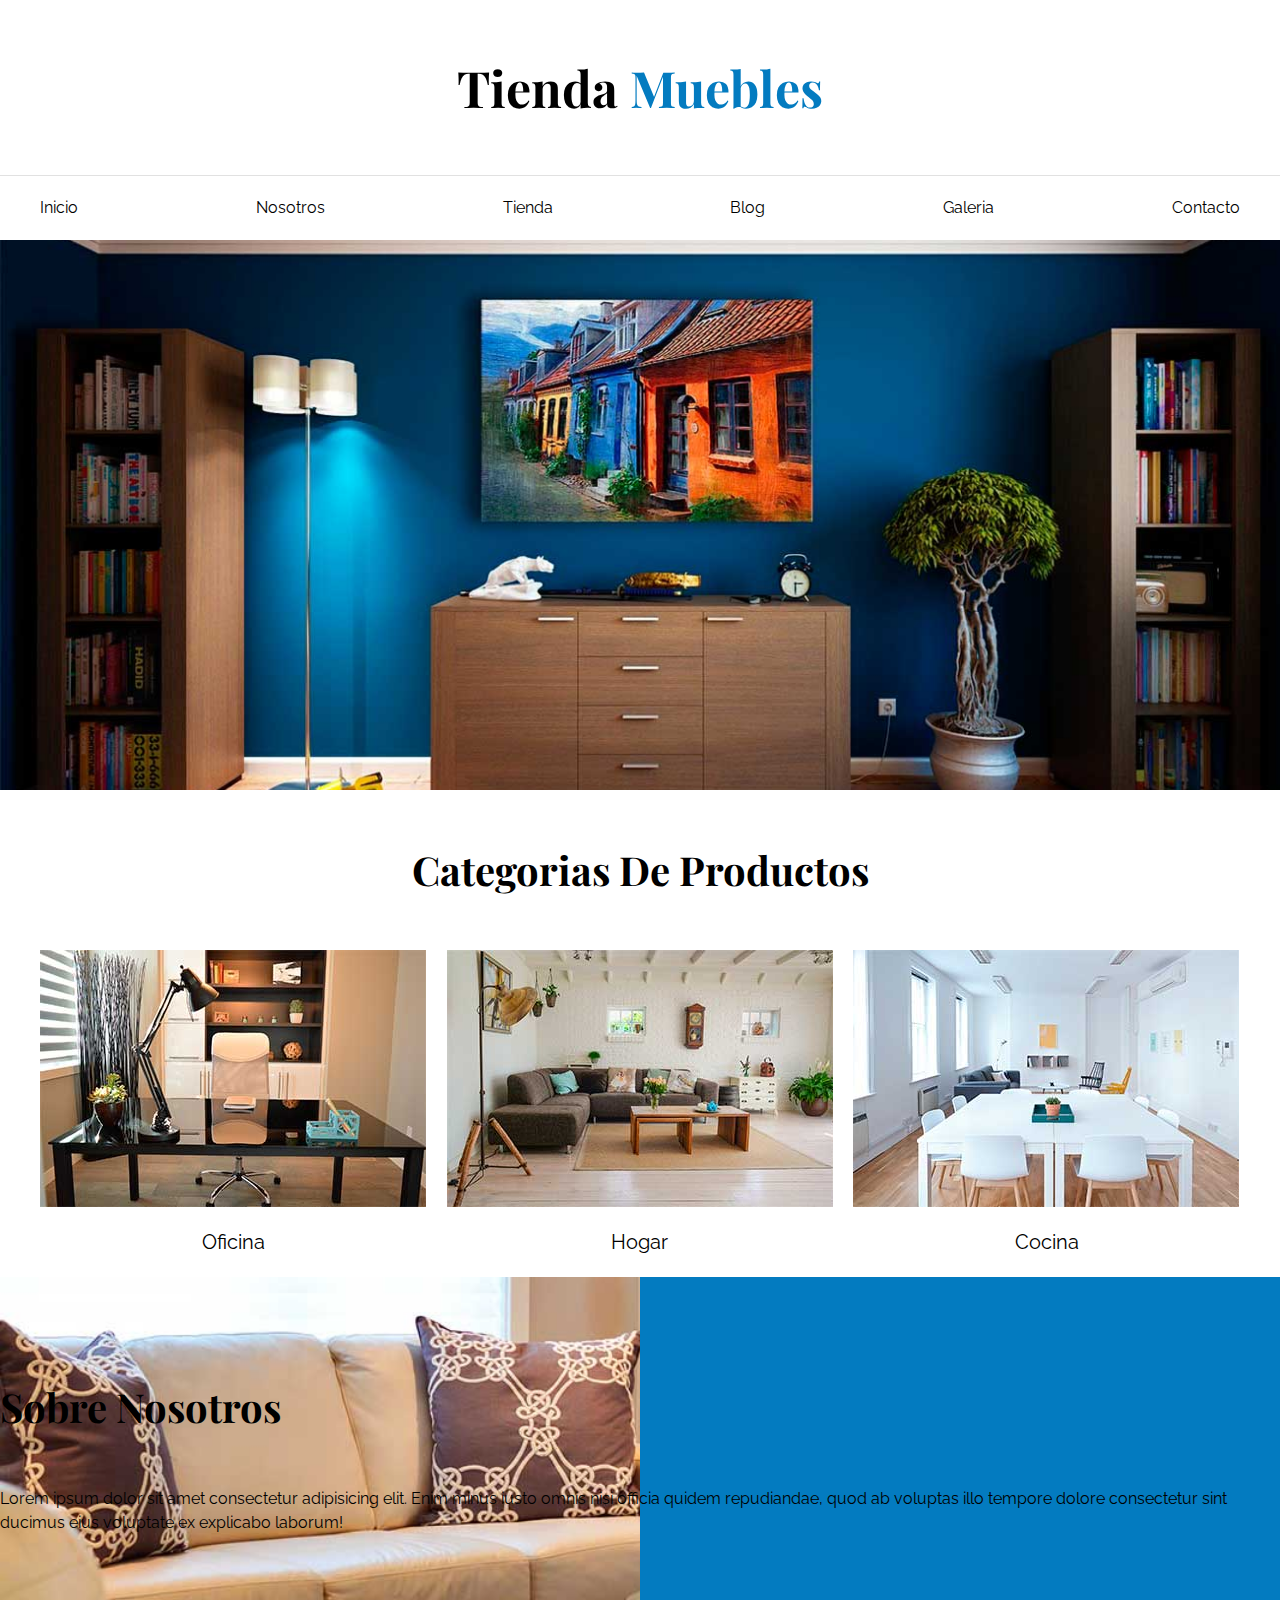
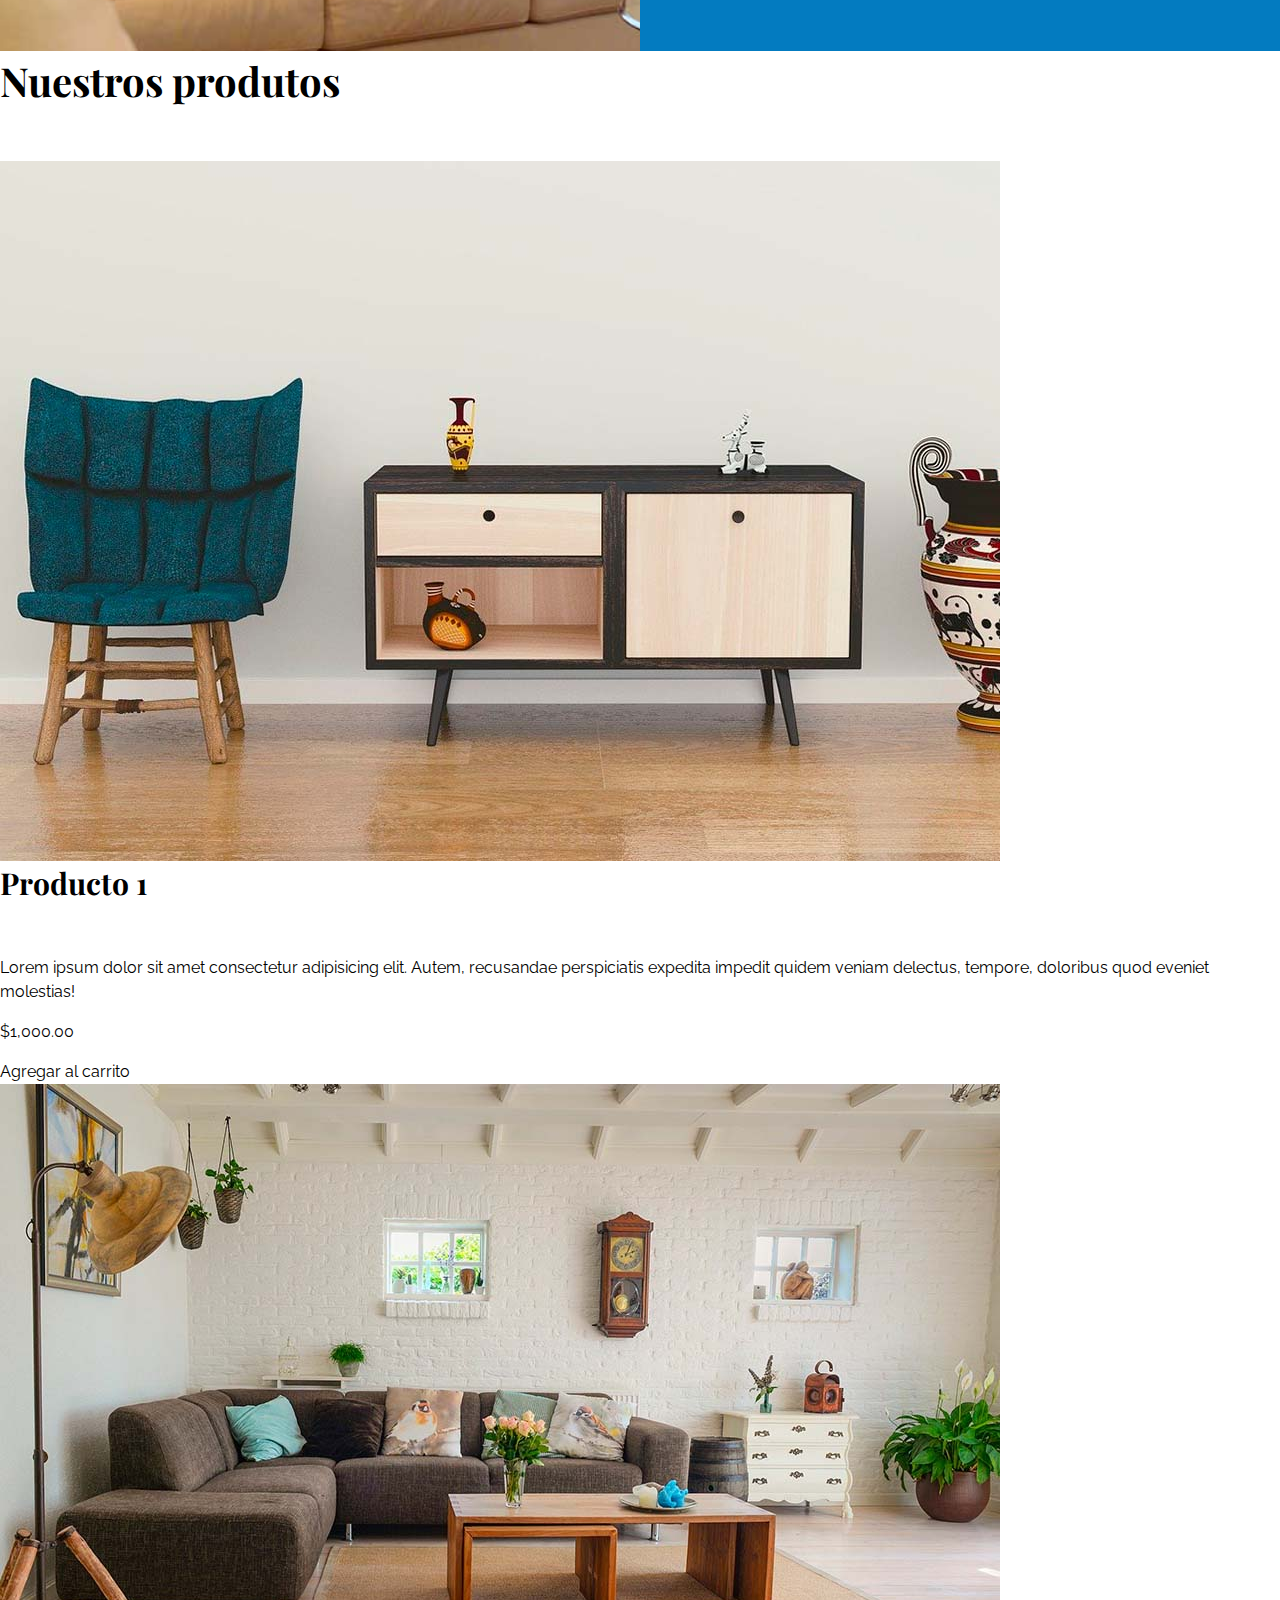
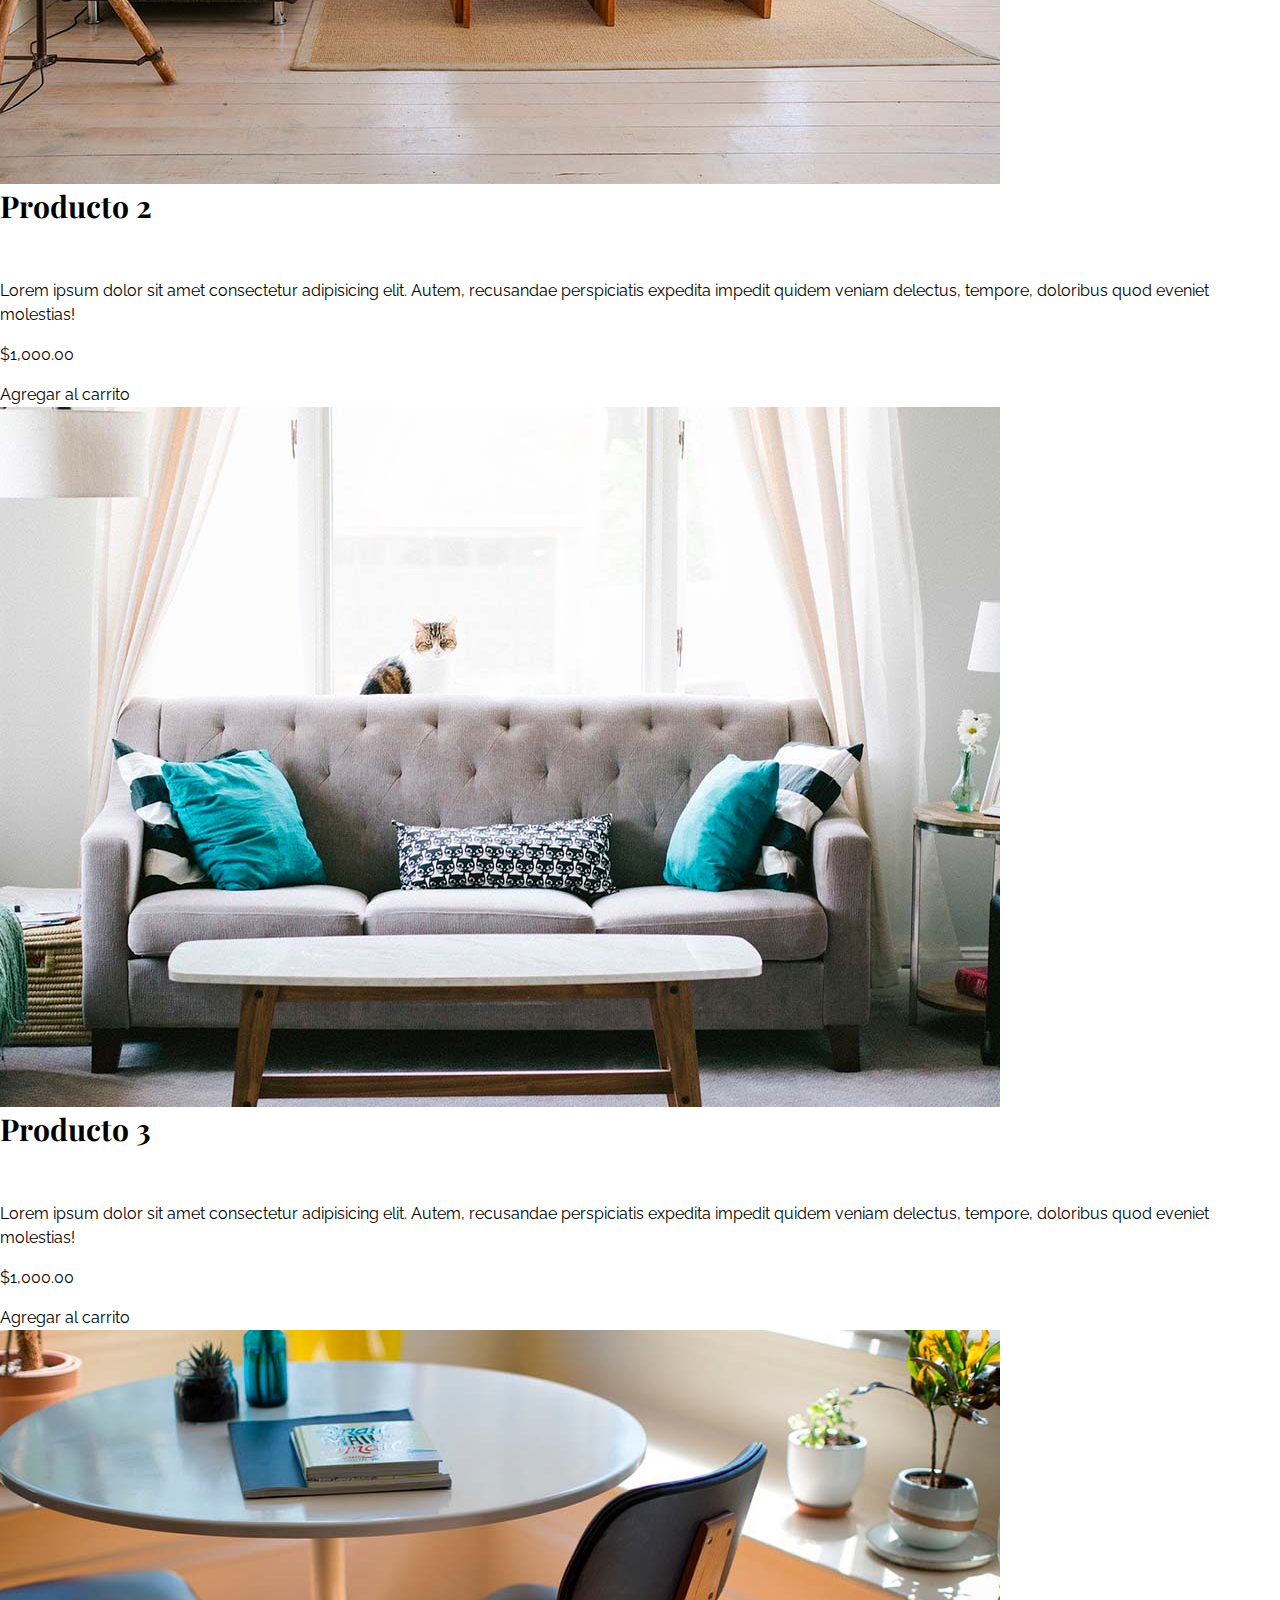
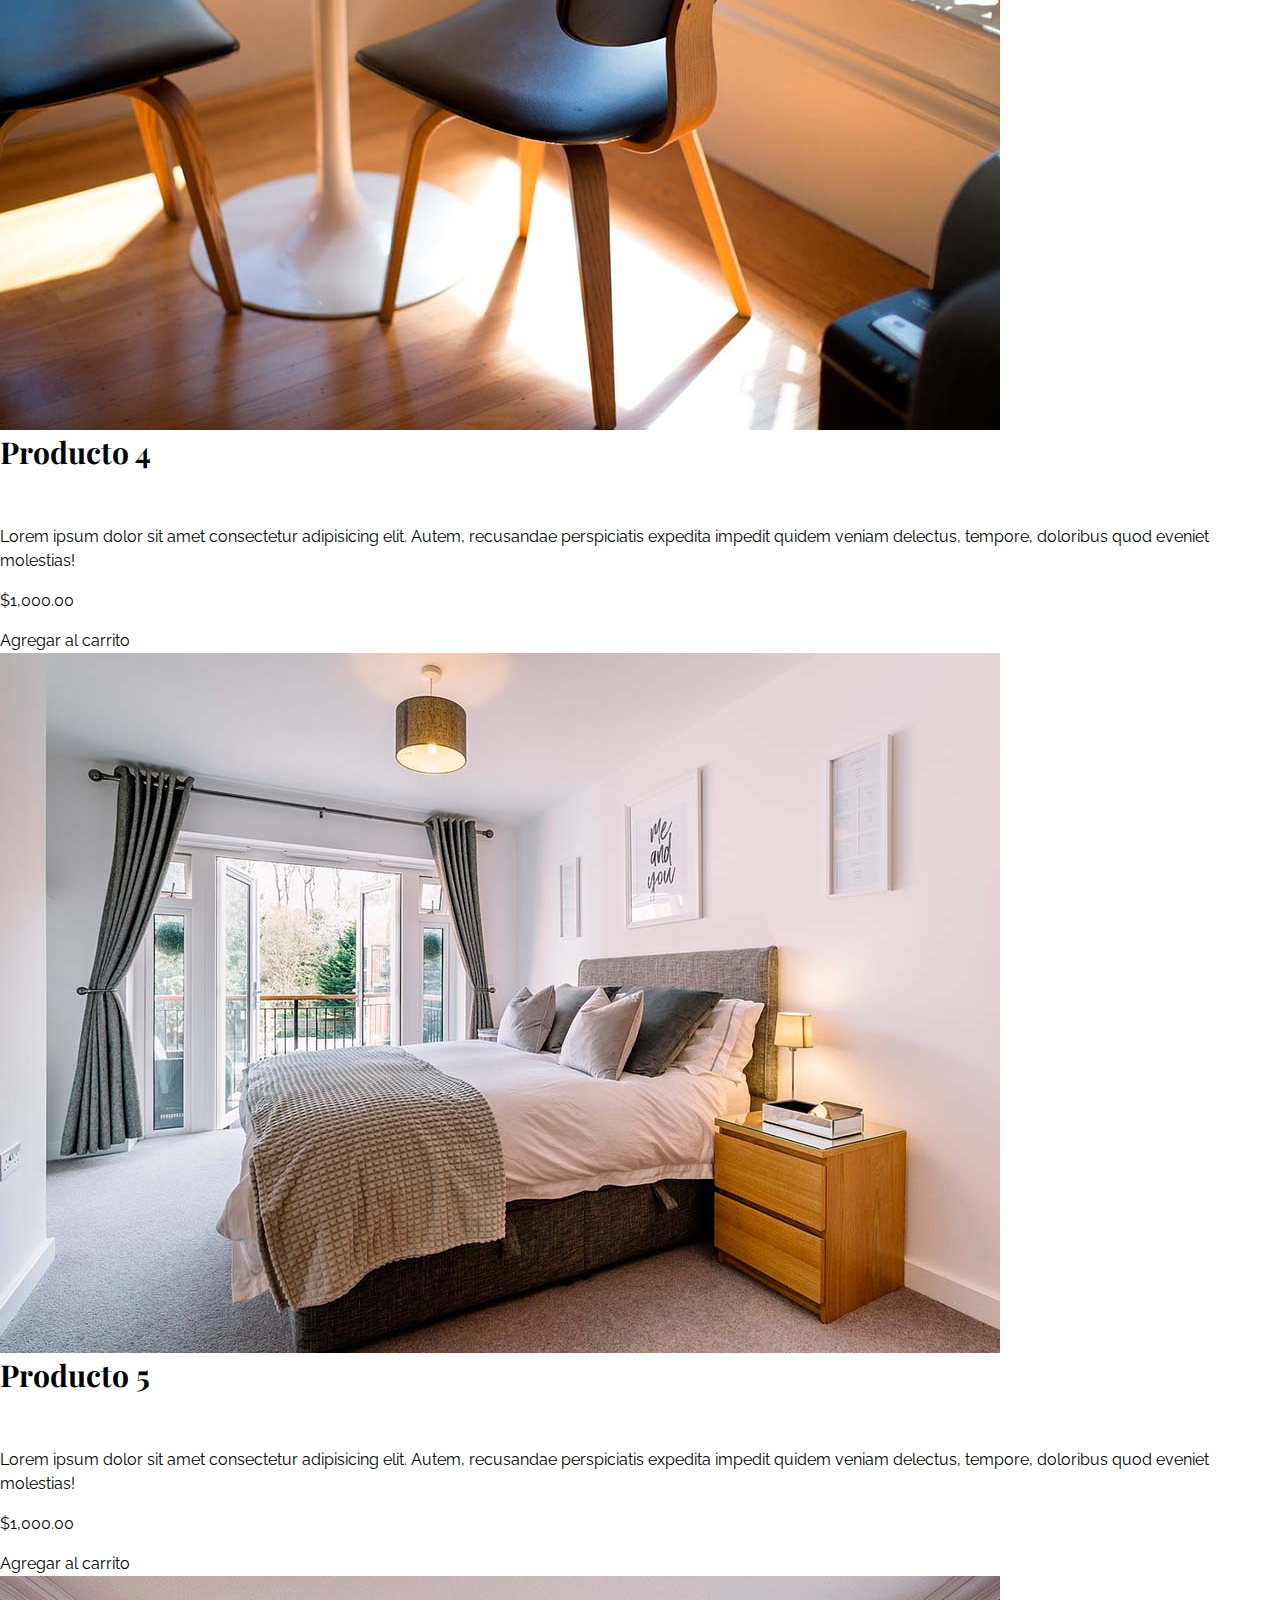
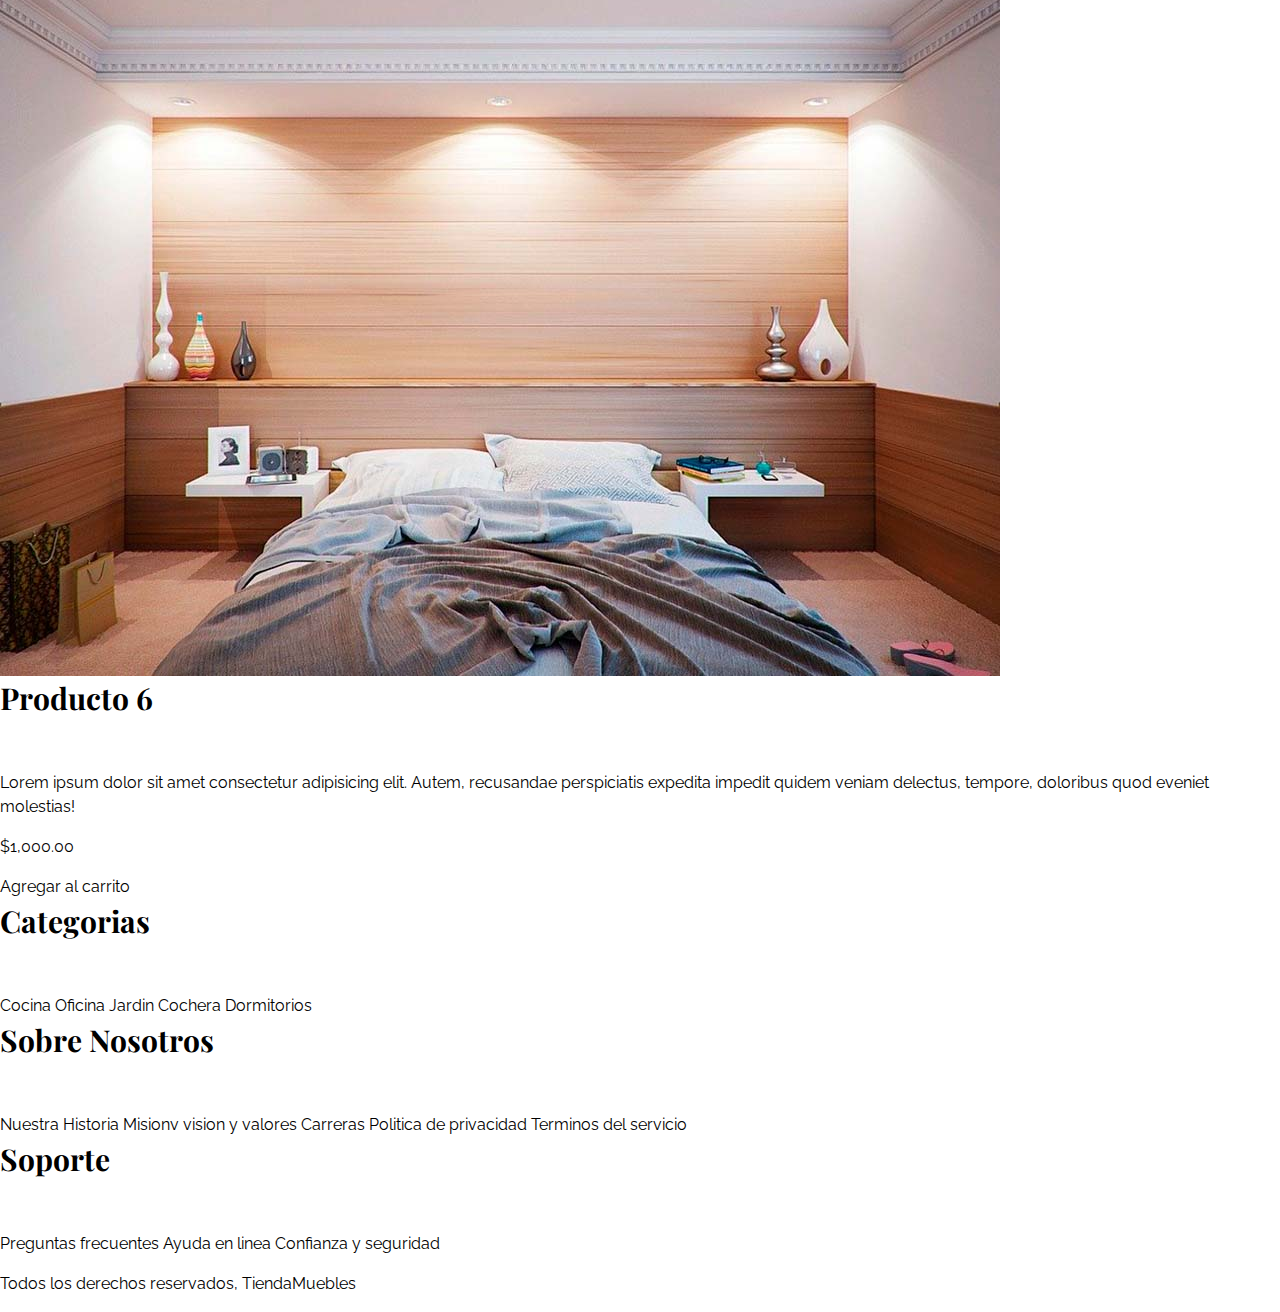
<file: index.html>
<!DOCTYPE html>
<html lang="es">

<head>
    <meta charset="UTF-8">
    <meta name="viewport" content="width=device-width, initial-scale=1.0">
    <title>Ecommerce</title>
    <link rel="preconnect" href="https://fonts.googleapis.com">
    <link rel="preconnect" href="https://fonts.gstatic.com" crossorigin>
    <link
        href="https://fonts.googleapis.com/css2?family=Playfair+Display:ital,wght@0,700;1,700&family=Raleway:ital,wght@0,400..900;1,100..900&display=swap"
        rel="stylesheet">
    <link rel="stylesheet" href="/src/css/normalize.css">
    <link rel="stylesheet" href="/src/css/app.css">
</head>

<body>
    <header>
        <h1 class="nombre-sitio">Tienda <span>Muebles</span></h1>
    </header>
    <div class="contenedor-nevegacion">
        <nav class="nav-principal contenedor">
            <a href="index.html">Inicio</a>
            <a href="about.html">Nosotros</a>
            <a href="shop.html">Tienda</a>
            <a href="blog.html">Blog</a>
            <a href="gallery.html">Galeria</a>
            <a href="contact.html">Contacto</a>
        </nav>
    </div>


    <div class="hero">

    </div>

    <section class="contenedor categorias">
        <h2>categorias de <span>Productos</span></h2>
        <div class="listado-categorias">
            <div class="categoria">
                <img src="src/images/categoria1.jpg" alt="imagen de categorias">
                <a href="#">Oficina</a>
            </div>
            <div class="categoria">
                <img src="src/images/categoria2.jpg" alt="imagen de categorias">
                <a href="#">Hogar</a>
            </div>
            <div class="categoria">
                <img src="src/images/categoria3.jpg" alt="imagen de categorias">
                <a href="#">Cocina</a>
            </div>
        </div>

    </section>

    <section class="sobre-nosotros">
        <div>
            <h2>Sobre Nosotros</h2>
            <p>Lorem ipsum dolor sit amet consectetur adipisicing elit. Enim minus iusto omnis nisi officia quidem
                repudiandae, quod ab voluptas illo tempore dolore consectetur sint ducimus eius voluptate ex explicabo
                laborum!</p>
        </div>

    </section>

    <main>
        <h2>Nuestros produtos</h2>
        <div>
            <div>
                <img src="/src/images/producto1.jpg" alt="imagen producto">
                <div>
                    <h3>Producto 1</h3>
                    <p>Lorem ipsum dolor sit amet consectetur adipisicing elit. Autem, recusandae perspiciatis
                        expedita impedit quidem veniam delectus, tempore, doloribus quod eveniet molestias!</p>
                    <p>$1,000.00</p>
                    <a href="#">Agregar al carrito</a>
                </div> <!-- Info Producto-->
            </div> <!-- Producto-->
            <div>
                <img src="/src/images/producto2.jpg" alt="imagen producto">
                <div>
                    <h3>Producto 2</h3>
                    <p>Lorem ipsum dolor sit amet consectetur adipisicing elit. Autem, recusandae perspiciatis
                        expedita impedit quidem veniam delectus, tempore, doloribus quod eveniet molestias!</p>
                    <p>$1,000.00</p>
                    <a href="#">Agregar al carrito</a>
                </div> <!-- Info Producto-->
            </div> <!-- Producto-->
            <div>
                <img src="/src/images/producto3.jpg" alt="imagen producto">
                <div>
                    <h3>Producto 3</h3>
                    <p>Lorem ipsum dolor sit amet consectetur adipisicing elit. Autem, recusandae perspiciatis
                        expedita impedit quidem veniam delectus, tempore, doloribus quod eveniet molestias!</p>
                    <p>$1,000.00</p>
                    <a href="#">Agregar al carrito</a>
                </div> <!-- Info Producto-->
            </div> <!-- Producto-->
            <div>
                <img src="/src/images/producto4.jpg" alt="imagen producto">
                <div>
                    <h3>Producto 4</h3>
                    <p>Lorem ipsum dolor sit amet consectetur adipisicing elit. Autem, recusandae perspiciatis
                        expedita impedit quidem veniam delectus, tempore, doloribus quod eveniet molestias!</p>
                    <p>$1,000.00</p>
                    <a href="#">Agregar al carrito</a>
                </div> <!-- Info Producto-->
            </div> <!-- Producto-->
            <div>
                <img src="/src/images/producto5.jpg" alt="imagen producto">
                <div>
                    <h3>Producto 5</h3>
                    <p>Lorem ipsum dolor sit amet consectetur adipisicing elit. Autem, recusandae perspiciatis
                        expedita impedit quidem veniam delectus, tempore, doloribus quod eveniet molestias!</p>
                    <p>$1,000.00</p>
                    <a href="#">Agregar al carrito</a>
                </div> <!-- Info Producto-->
            </div> <!-- Producto-->
            <div>
                <img src="/src/images/producto6.jpg" alt="imagen producto">
                <div>
                    <h3>Producto 6</h3>
                    <p>Lorem ipsum dolor sit amet consectetur adipisicing elit. Autem, recusandae perspiciatis
                        expedita impedit quidem veniam delectus, tempore, doloribus quod eveniet molestias!</p>
                    <p>$1,000.00</p>
                    <a href="#">Agregar al carrito</a>
                </div> <!-- Info Producto-->
            </div> <!-- Producto-->
        </div> <!-- Fin de listado de productos-->
    </main>

    <footer>
        <div>
            <h3>Categorias</h3>
            <nav>
                <a href="#">Cocina</a>
                <a href="#">Oficina</a>
                <a href="#">Jardin</a>
                <a href="#">Cochera</a>
                <a href="#">Dormitorios</a>
            </nav>
        </div>
        <div>
            <h3>Sobre Nosotros</h3>
            <nav>
                <a href="#">Nuestra Historia</a>
                <a href="#">Misionv vision y valores</a>
                <a href="#">Carreras</a>
                <a href="#">Politica de privacidad</a>
                <a href="#">Terminos del servicio</a>
            </nav>
        </div>
        <div>
            <h3>Soporte</h3>
            <a href="#">Preguntas frecuentes</a>
            <a href="#">Ayuda en linea</a>
            <a href="#">Confianza y seguridad</a>
        </div>
        <p>Todos los derechos reservados, TiendaMuebles</p>
    </footer>

</body>

</html>
</file>
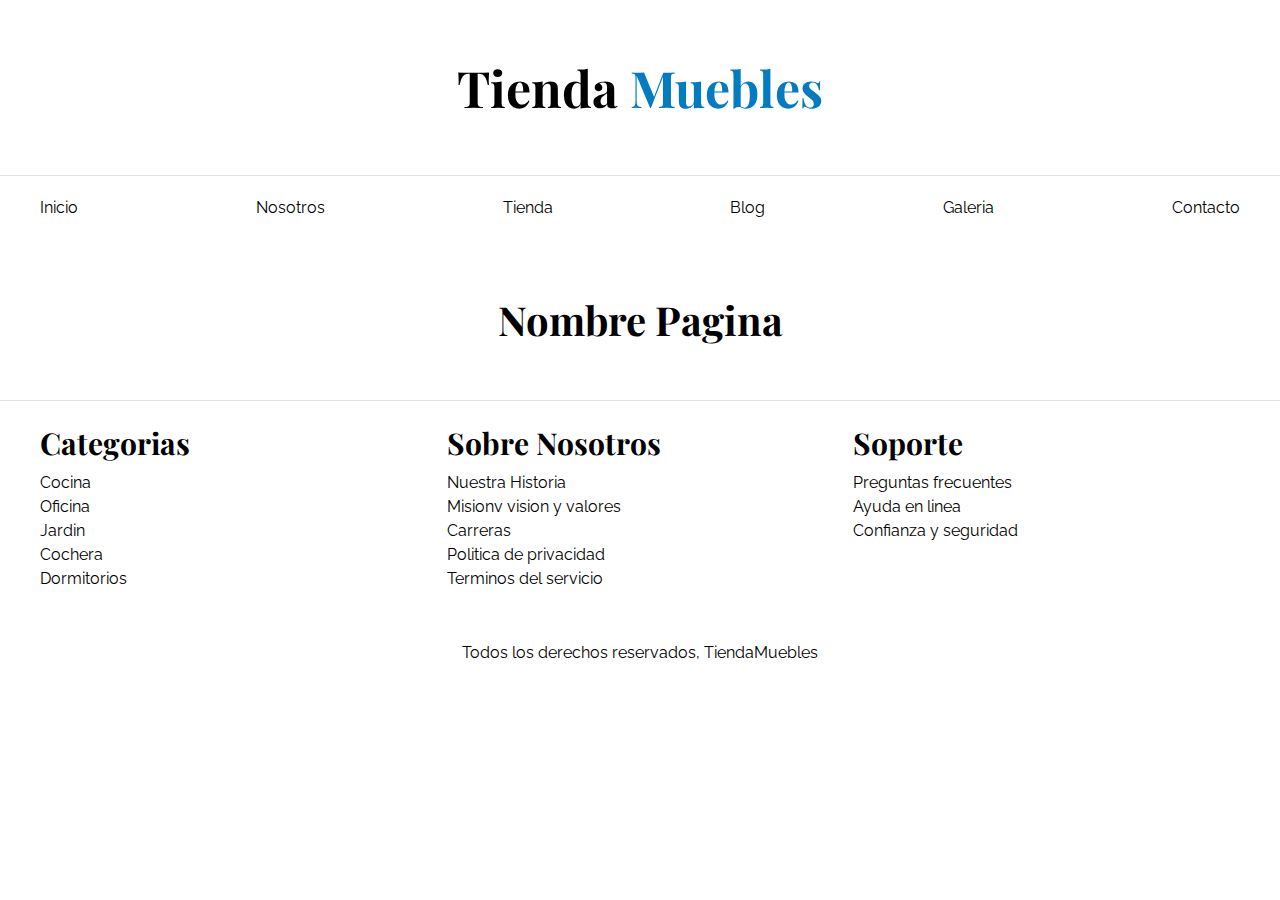
<file: base.html>
<!DOCTYPE html>
<html lang="es">

<head>
    <meta charset="UTF-8">
    <meta name="viewport" content="width=device-width, initial-scale=1.0">
    <title>Ecommerce</title>
    <link rel="preconnect" href="https://fonts.googleapis.com">
    <link rel="preconnect" href="https://fonts.gstatic.com" crossorigin>
    <link href="https://fonts.googleapis.com/css2?family=Playfair+Display:ital,wght@0,700;1,700&family=Raleway:ital,wght@0,400..900;1,100..900&display=swap" rel="stylesheet">
    <link rel="stylesheet" href="/src/css/normalize.css">
    <link rel="stylesheet" href="/src/css/app.css">
</head>

<body>
    <header>
        <h1 class="nombre-sitio">Tienda <span>Muebles</span></h1>
    </header>
    <div class="contenedor-nevegacion">
        <nav class="nav-principal contenedor">
            <a href="index.html">Inicio</a>
            <a href="about.html">Nosotros</a>
            <a href="shop.html">Tienda</a>
            <a href="blog.html">Blog</a>
            <a href="gallery.html">Galeria</a>
            <a href="contact.html">Contacto</a>
        </nav>
    </div>


    <main class="contenido-principal contenedor">
        <h2 class="text-center">Nombre Pagina</h2>
       
    </main>

    <footer class="site-footer">
        <div class="grid-footer contenedor">
            <div>
                <h3>Categorias</h3>
                <nav class="footer-menu">
                    <a href="#">Cocina</a>
                    <a href="#">Oficina</a>
                    <a href="#">Jardin</a>
                    <a href="#">Cochera</a>
                    <a href="#">Dormitorios</a>
                </nav>
            </div>
            <div>
                <h3>Sobre Nosotros</h3>
                <nav class="footer-menu">
                    <a href="#">Nuestra Historia</a>
                    <a href="#">Misionv vision y valores</a>
                    <a href="#">Carreras</a>
                    <a href="#">Politica de privacidad</a>
                    <a href="#">Terminos del servicio</a>
                </nav>
            </div>
            <div>
                <h3>Soporte</h3>
                <nav class="footer-menu">
                    <a href="#">Preguntas frecuentes</a>
                    <a href="#">Ayuda en linea</a>
                    <a href="#">Confianza y seguridad</a>
                </nav>
            </div>
        </div>
        
        <p class="copyright">Todos los derechos reservados, TiendaMuebles</p>
        </footer>

</body>

</html>
</file>
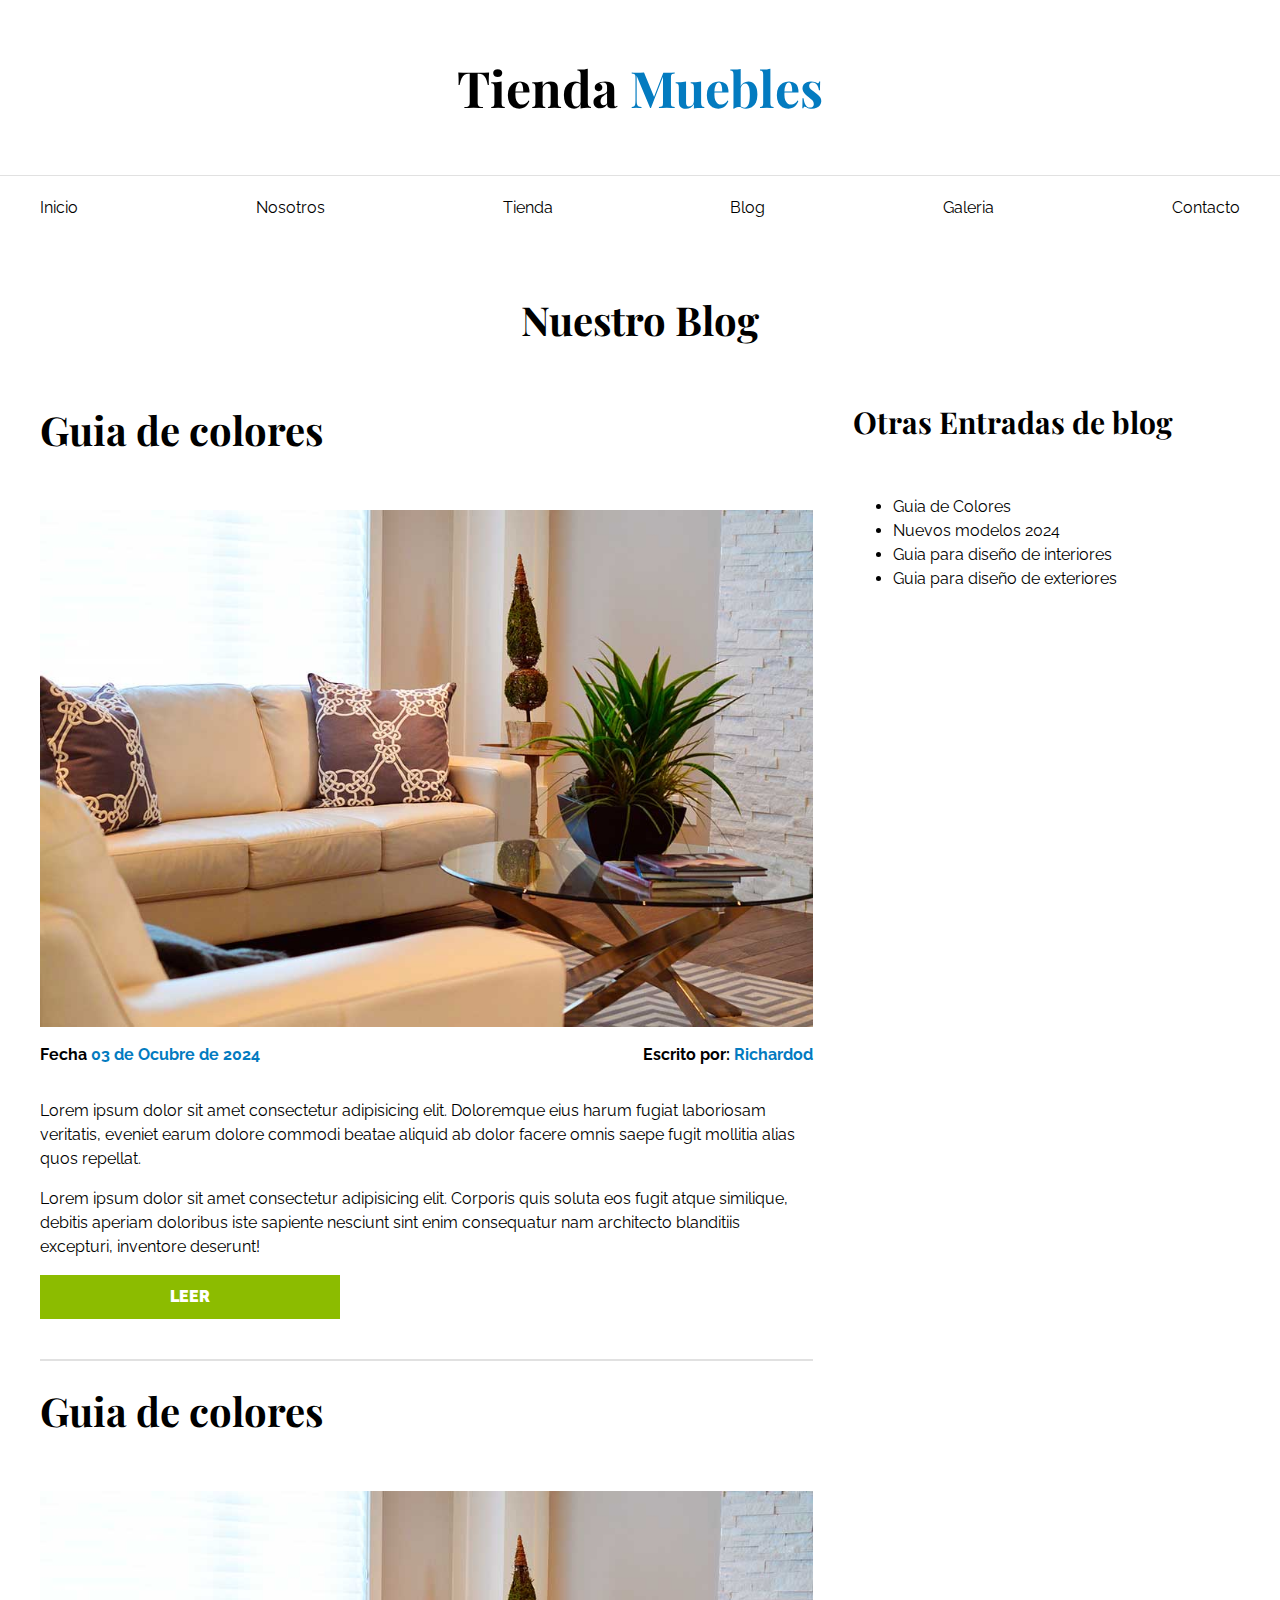
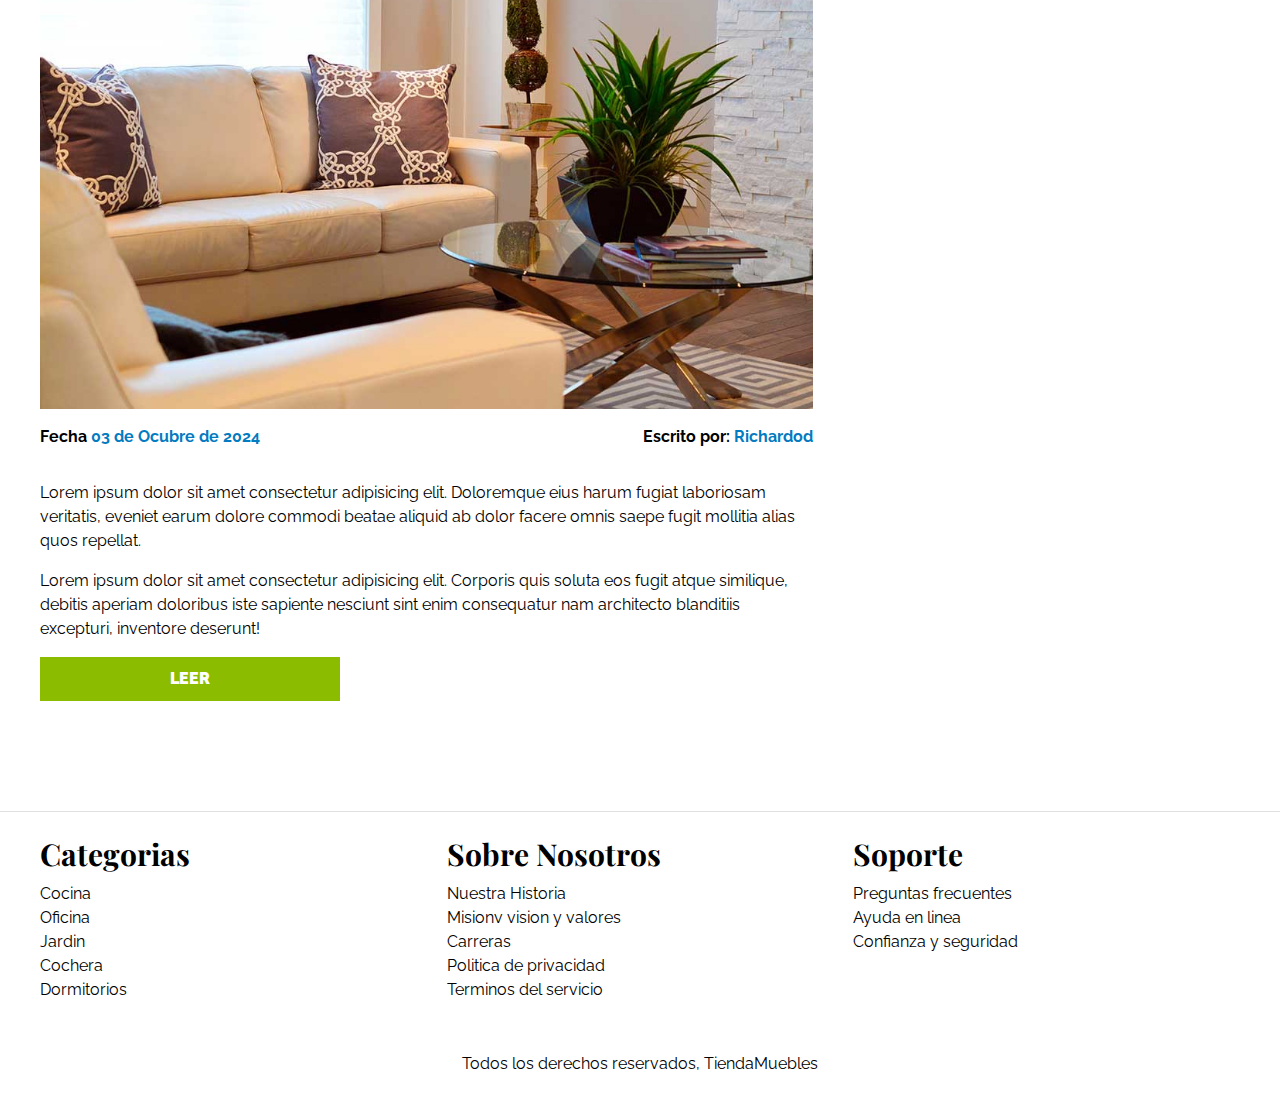
<file: blog.html>
<!DOCTYPE html>
<html lang="es">

<head>
    <meta charset="UTF-8">
    <meta name="viewport" content="width=device-width, initial-scale=1.0">
    <title>Ecommerce</title>
    <link rel="preconnect" href="https://fonts.googleapis.com">
    <link rel="preconnect" href="https://fonts.gstatic.com" crossorigin>
    <link href="https://fonts.googleapis.com/css2?family=Playfair+Display:ital,wght@0,700;1,700&family=Raleway:ital,wght@0,400..900;1,100..900&display=swap" rel="stylesheet">
    <link rel="stylesheet" href="/src/css/normalize.css">
    <link rel="stylesheet" href="/src/css/app.css">
</head>

<body>
    <header>
        <h1 class="nombre-sitio">Tienda <span>Muebles</span></h1>
    </header>
    <div class="contenedor-nevegacion">
        <nav class="nav-principal contenedor">
            <a href="index.html">Inicio</a>
            <a href="about.html">Nosotros</a>
            <a href="shop.html">Tienda</a>
            <a href="blog.html">Blog</a>
            <a href="gallery.html">Galeria</a>
            <a href="contact.html">Contacto</a>
        </nav>
    </div>


    <main class="contenido-principal contenedor">
        <h2 class="text-center">Nuestro Blog</h2>
        <section class="contenedor-blog">
            <div class="blog">
                <article class="entrada">
                    <h2>Guia de colores</h2>
                    <div class="imagen">
                        <img src="src/images/nosotros.jpg" alt="Imagen blog">
                    </div>
                    <div class="entrada-meta">
                        <p>Fecha <span>03 de Ocubre de 2024</span></p>
                        <p>Escrito por: <span>Richardod</span></p>
                    </div>
                    <div class="entrada-blog">
                        <p>Lorem ipsum dolor sit amet consectetur adipisicing elit. Doloremque eius harum fugiat laboriosam veritatis, eveniet earum dolore commodi beatae aliquid ab dolor facere omnis saepe fugit mollitia alias quos repellat.</p>
                        <p>Lorem ipsum dolor sit amet consectetur adipisicing elit. Corporis quis soluta eos fugit atque similique, debitis aperiam doloribus iste sapiente nesciunt sint enim consequatur nam architecto blanditiis excepturi, inventore deserunt!</p>
                    </div>
                    <a href="entrada.html" class="btn max-width-30">Leer</a>
                </article>

                <article class="entrada">
                    <h2>Guia de colores</h2>
                    <div class="imagen">
                        <img src="src/images/nosotros.jpg" alt="Imagen blog">
                    </div>
                    <div class="entrada-meta">
                        <p>Fecha <span>03 de Ocubre de 2024</span></p>
                        <p>Escrito por: <span>Richardod</span></p>
                    </div>
                    <div class="entrada-blog">
                        <p>Lorem ipsum dolor sit amet consectetur adipisicing elit. Doloremque eius harum fugiat laboriosam veritatis, eveniet earum dolore commodi beatae aliquid ab dolor facere omnis saepe fugit mollitia alias quos repellat.</p>
                        <p>Lorem ipsum dolor sit amet consectetur adipisicing elit. Corporis quis soluta eos fugit atque similique, debitis aperiam doloribus iste sapiente nesciunt sint enim consequatur nam architecto blanditiis excepturi, inventore deserunt!</p>
                    </div>
                    <a href="entrada.html" class="btn max-width-30">Leer</a>
                </article>
            </div>
            <aside>
                <h3>Otras Entradas de blog</h3>
                <ul>
                    <li><a href="entrada.html">Guia de Colores</a></li>
                    <li><a href="entrada.html">Nuevos modelos 2024</a></li>
                    <li><a href="entrada.html">Guia para diseño de interiores</a></li>
                    <li><a href="entrada.html">Guia para diseño de exteriores</a></li>
                </ul>
            </aside>
        </section>
    </main>

    <footer class="site-footer">
        <div class="grid-footer contenedor">
            <div>
                <h3>Categorias</h3>
                <nav class="footer-menu">
                    <a href="#">Cocina</a>
                    <a href="#">Oficina</a>
                    <a href="#">Jardin</a>
                    <a href="#">Cochera</a>
                    <a href="#">Dormitorios</a>
                </nav>
            </div>
            <div>
                <h3>Sobre Nosotros</h3>
                <nav class="footer-menu">
                    <a href="#">Nuestra Historia</a>
                    <a href="#">Misionv vision y valores</a>
                    <a href="#">Carreras</a>
                    <a href="#">Politica de privacidad</a>
                    <a href="#">Terminos del servicio</a>
                </nav>
            </div>
            <div>
                <h3>Soporte</h3>
                <nav class="footer-menu">
                    <a href="#">Preguntas frecuentes</a>
                    <a href="#">Ayuda en linea</a>
                    <a href="#">Confianza y seguridad</a>
                </nav>
            </div>
        </div>
        
        <p class="copyright">Todos los derechos reservados, TiendaMuebles</p>
        </footer>

</body>

</html>
</file>
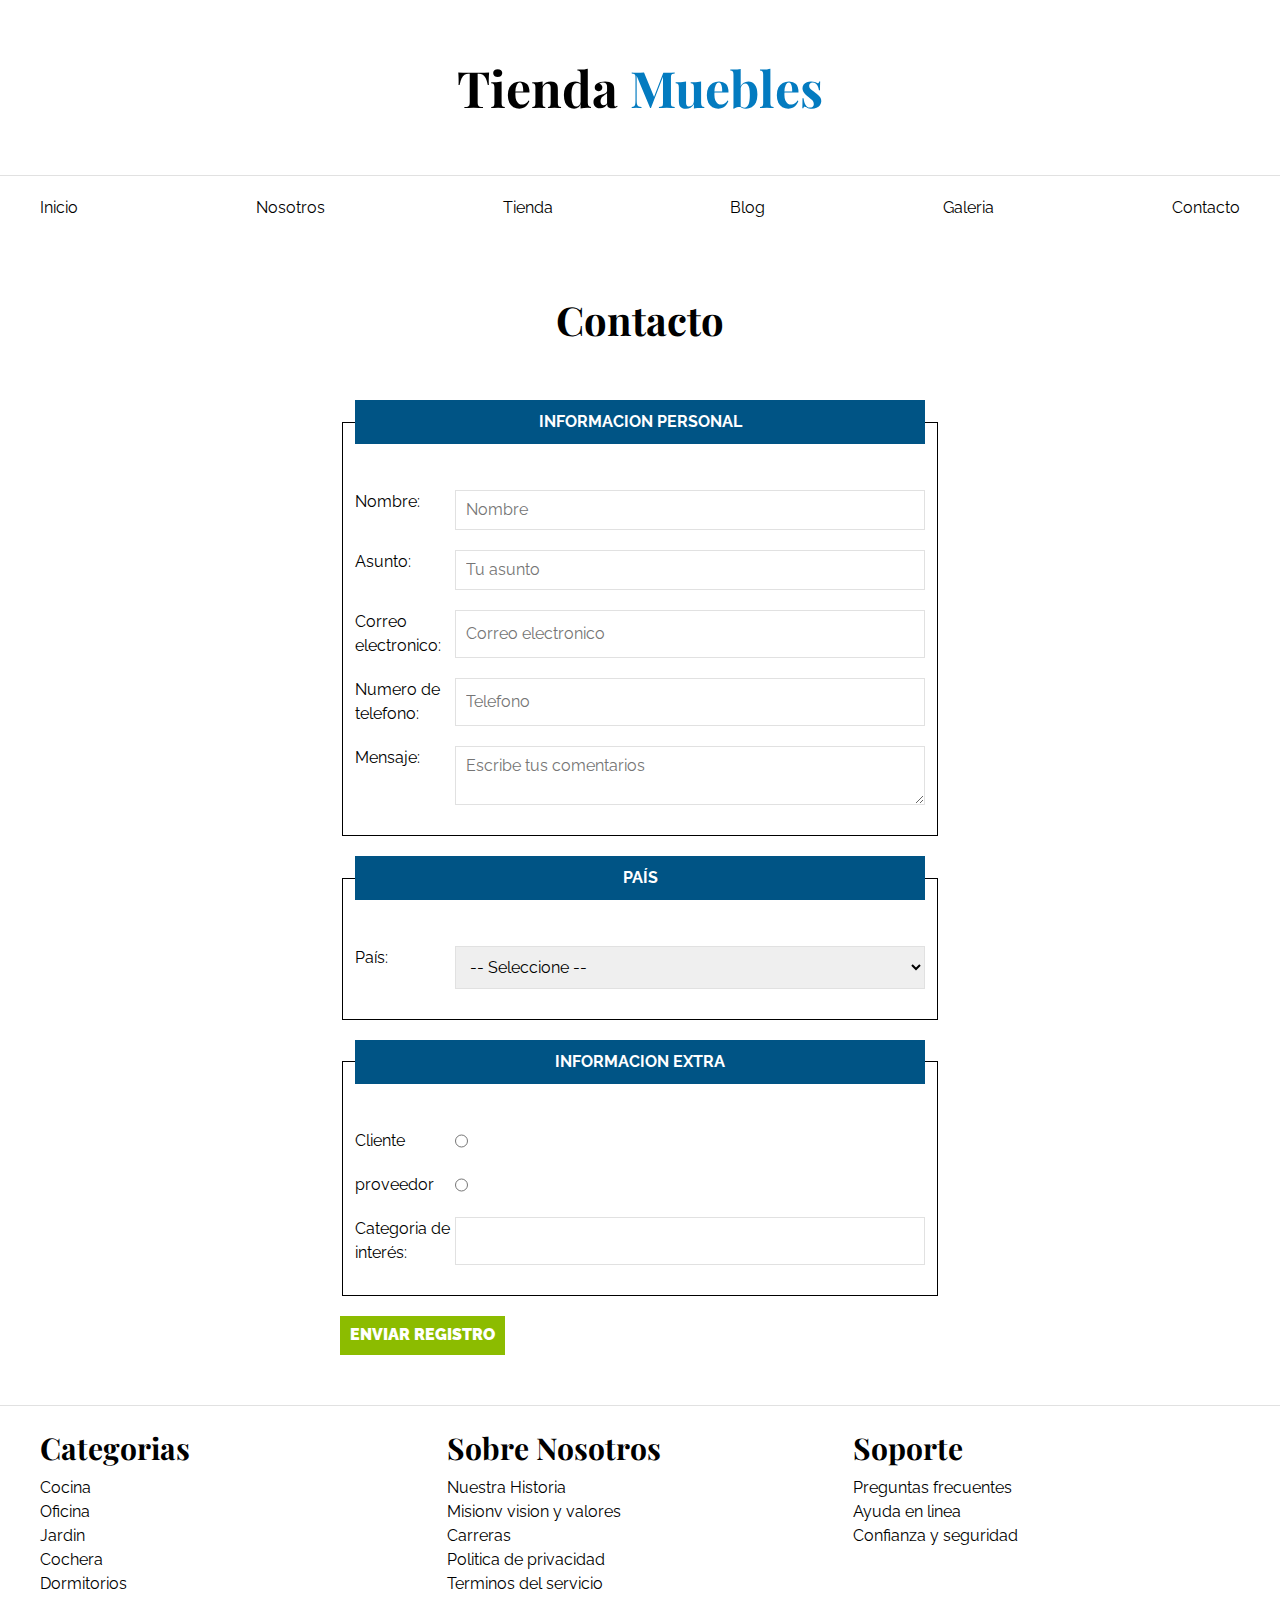
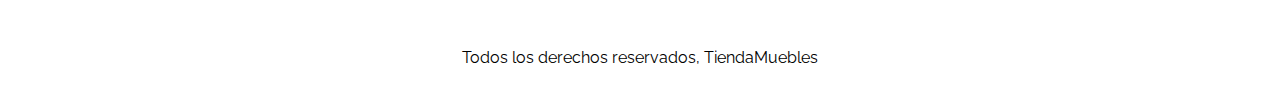
<file: contact.html>
<!DOCTYPE html>
<html lang="es">

<head>
    <meta charset="UTF-8">
    <meta name="viewport" content="width=device-width, initial-scale=1.0">
    <title>Ecommerce</title>
    <link rel="preconnect" href="https://fonts.googleapis.com">
    <link rel="preconnect" href="https://fonts.gstatic.com" crossorigin>
    <link
        href="https://fonts.googleapis.com/css2?family=Playfair+Display:ital,wght@0,700;1,700&family=Raleway:ital,wght@0,400..900;1,100..900&display=swap"
        rel="stylesheet">
    <link rel="stylesheet" href="/src/css/normalize.css">
    <link rel="stylesheet" href="/src/css/app.css">
</head>

<body>
    <header>
        <h1 class="nombre-sitio">Tienda <span>Muebles</span></h1>
    </header>
    <div class="contenedor-nevegacion">
        <nav class="nav-principal contenedor">
            <a href="index.html">Inicio</a>
            <a href="about.html">Nosotros</a>
            <a href="shop.html">Tienda</a>
            <a href="blog.html">Blog</a>
            <a href="gallery.html">Galeria</a>
            <a href="contact.html">Contacto</a>
        </nav>
    </div>


    <main class="contenido-principal contenedor">
        <h2 class="text-center">Contacto</h2>
        <form class="formulario">
            <fieldset>
                <legend>Informacion Personal</legend>
                <div class="campo">
                    <label for="nombre">Nombre:</label>
                    <input type="text" placeholder="Nombre" id="nombre" required />
                </div>

                <div class="campo">
                    <label for="asunto">Asunto:</label>
                    <input type="text" id="asunto" placeholder="Tu asunto" required>
                </div>
                <div class="campo">
                    <label for="email">Correo electronico:</label>
                    <input type="email" id="email" placeholder="Correo electronico" required>
                </div>
                <div class="campo">
                    <label for="tel">Numero de telefono:</label>
                    <input type="tel" id="tel" placeholder="Telefono" required>
                </div>
                <div class="campo">
                    <label for="mensaje">Mensaje:</label>
                    <textarea id="mensaje" placeholder="Escribe tus comentarios"></textarea>
                </div>
            </fieldset>

            <fieldset>
                <legend>País</legend>
                <div class="campo">
                    <label for="pais">País:</label>
                    <select id="pais">
                        <option selected disabled>-- Seleccione --</option>
                        <option value="mexico">México</option>
                        <option value="argentina">Argentina</option>
                        <option value="brasil">Brasil</option>
                        <option value="uruguay">Uruguay</option>
                        <option value="chile">Chile</option>
                        <option value="ecuador">Ecuador</option>
                        <option value="venezuela">Venezuela</option>
                    </select>
                </div>
            </fieldset>

            <fieldset>
                <legend>Informacion Extra</legend>
                <div class="campo">
                    <label for="cliente">Cliente</label>
                    <input id="cliente" type="radio" name="tipo">
                </div>

                <div class="campo">
                    <label for="proveedor">proveedor</label>
                    <input id="proveedor" type="radio" name="tipo">
                </div>

                <div class="campo">
                    <label for="categoria">Categoria de interés:</label>
                    <input list="categorias" name="categorias">
                    <datalist id="categorias">
                        <option value="Cocina"></option>
                        <option value="Oficina"></option>
                        <option value="Jardin"></option>
                        <option value="Dormitorios"></option>
                        <option value="Muebles"></option>
                    </datalist>
                </div>
            </fieldset>
            <input class="btn" type="submit" value="Enviar Registro">
        </form>

    </main>

    <footer class="site-footer">
        <div class="grid-footer contenedor">
            <div>
                <h3>Categorias</h3>
                <nav class="footer-menu">
                    <a href="#">Cocina</a>
                    <a href="#">Oficina</a>
                    <a href="#">Jardin</a>
                    <a href="#">Cochera</a>
                    <a href="#">Dormitorios</a>
                </nav>
            </div>
            <div>
                <h3>Sobre Nosotros</h3>
                <nav class="footer-menu">
                    <a href="#">Nuestra Historia</a>
                    <a href="#">Misionv vision y valores</a>
                    <a href="#">Carreras</a>
                    <a href="#">Politica de privacidad</a>
                    <a href="#">Terminos del servicio</a>
                </nav>
            </div>
            <div>
                <h3>Soporte</h3>
                <nav class="footer-menu">
                    <a href="#">Preguntas frecuentes</a>
                    <a href="#">Ayuda en linea</a>
                    <a href="#">Confianza y seguridad</a>
                </nav>
            </div>
        </div>
        <p class="copyright">Todos los derechos reservados, TiendaMuebles</p>
    </footer>
</body>
</html>
</file>
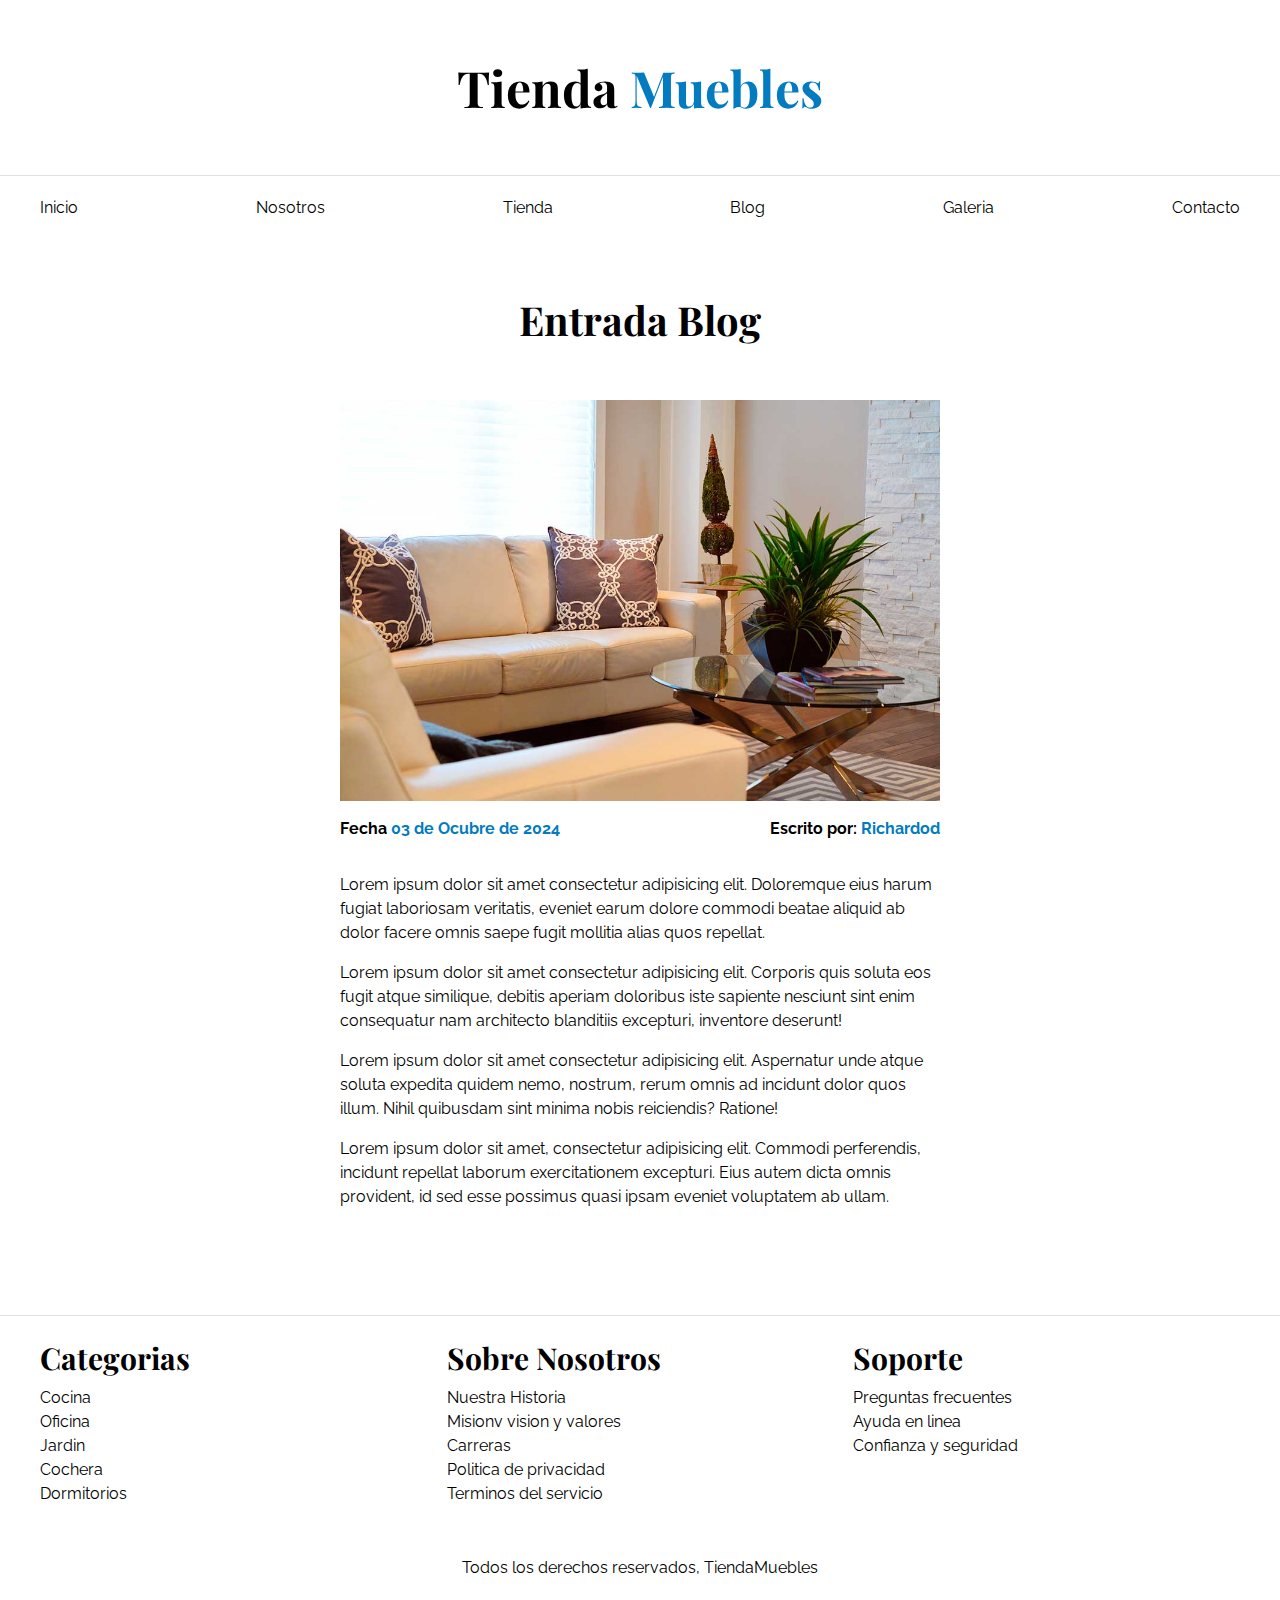
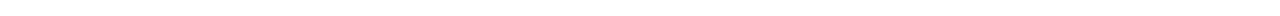
<file: entrada.html>
<!DOCTYPE html>
<html lang="es">

<head>
    <meta charset="UTF-8">
    <meta name="viewport" content="width=device-width, initial-scale=1.0">
    <title>Ecommerce</title>
    <link rel="preconnect" href="https://fonts.googleapis.com">
    <link rel="preconnect" href="https://fonts.gstatic.com" crossorigin>
    <link href="https://fonts.googleapis.com/css2?family=Playfair+Display:ital,wght@0,700;1,700&family=Raleway:ital,wght@0,400..900;1,100..900&display=swap" rel="stylesheet">
    <link rel="stylesheet" href="/src/css/normalize.css">
    <link rel="stylesheet" href="/src/css/app.css">
</head>

<body>
    <header>
        <h1 class="nombre-sitio">Tienda <span>Muebles</span></h1>
    </header>
    <div class="contenedor-nevegacion">
        <nav class="nav-principal contenedor">
            <a href="index.html">Inicio</a>
            <a href="about.html">Nosotros</a>
            <a href="shop.html">Tienda</a>
            <a href="blog.html">Blog</a>
            <a href="gallery.html">Galeria</a>
            <a href="contact.html">Contacto</a>
        </nav>
    </div>


    <main class="contenido-principal contenedor">
        <h2 class="text-center">Entrada Blog</h2>
        <article class="entrada contenido-entrada-blog">
            <div class="imagen">
                <img src="src/images/nosotros.jpg" alt="Imagen blog">
            </div>
            <div class="entrada-meta">
                <p>Fecha <span>03 de Ocubre de 2024</span></p>
                <p>Escrito por: <span>Richardod</span></p>
            </div>
            <div class="entrada-blog">
                <p>Lorem ipsum dolor sit amet consectetur adipisicing elit. Doloremque eius harum fugiat laboriosam veritatis, eveniet earum dolore commodi beatae aliquid ab dolor facere omnis saepe fugit mollitia alias quos repellat.</p>
                <p>Lorem ipsum dolor sit amet consectetur adipisicing elit. Corporis quis soluta eos fugit atque similique, debitis aperiam doloribus iste sapiente nesciunt sint enim consequatur nam architecto blanditiis excepturi, inventore deserunt!</p>
                <p>Lorem ipsum dolor sit amet consectetur adipisicing elit. Aspernatur unde atque soluta expedita quidem nemo, nostrum, rerum omnis ad incidunt dolor quos illum. Nihil quibusdam sint minima nobis reiciendis? Ratione!</p>
                <p>Lorem ipsum dolor sit amet, consectetur adipisicing elit. Commodi perferendis, incidunt repellat laborum exercitationem excepturi. Eius autem dicta omnis provident, id sed esse possimus quasi ipsam eveniet voluptatem ab ullam.</p>
            </div>
        </article>
    </main>

    <footer class="site-footer">
        <div class="grid-footer contenedor">
            <div>
                <h3>Categorias</h3>
                <nav class="footer-menu">
                    <a href="#">Cocina</a>
                    <a href="#">Oficina</a>
                    <a href="#">Jardin</a>
                    <a href="#">Cochera</a>
                    <a href="#">Dormitorios</a>
                </nav>
            </div>
            <div>
                <h3>Sobre Nosotros</h3>
                <nav class="footer-menu">
                    <a href="#">Nuestra Historia</a>
                    <a href="#">Misionv vision y valores</a>
                    <a href="#">Carreras</a>
                    <a href="#">Politica de privacidad</a>
                    <a href="#">Terminos del servicio</a>
                </nav>
            </div>
            <div>
                <h3>Soporte</h3>
                <nav class="footer-menu">
                    <a href="#">Preguntas frecuentes</a>
                    <a href="#">Ayuda en linea</a>
                    <a href="#">Confianza y seguridad</a>
                </nav>
            </div>
        </div>
        
        <p class="copyright">Todos los derechos reservados, TiendaMuebles</p>
        </footer>

</body>

</html>
</file>
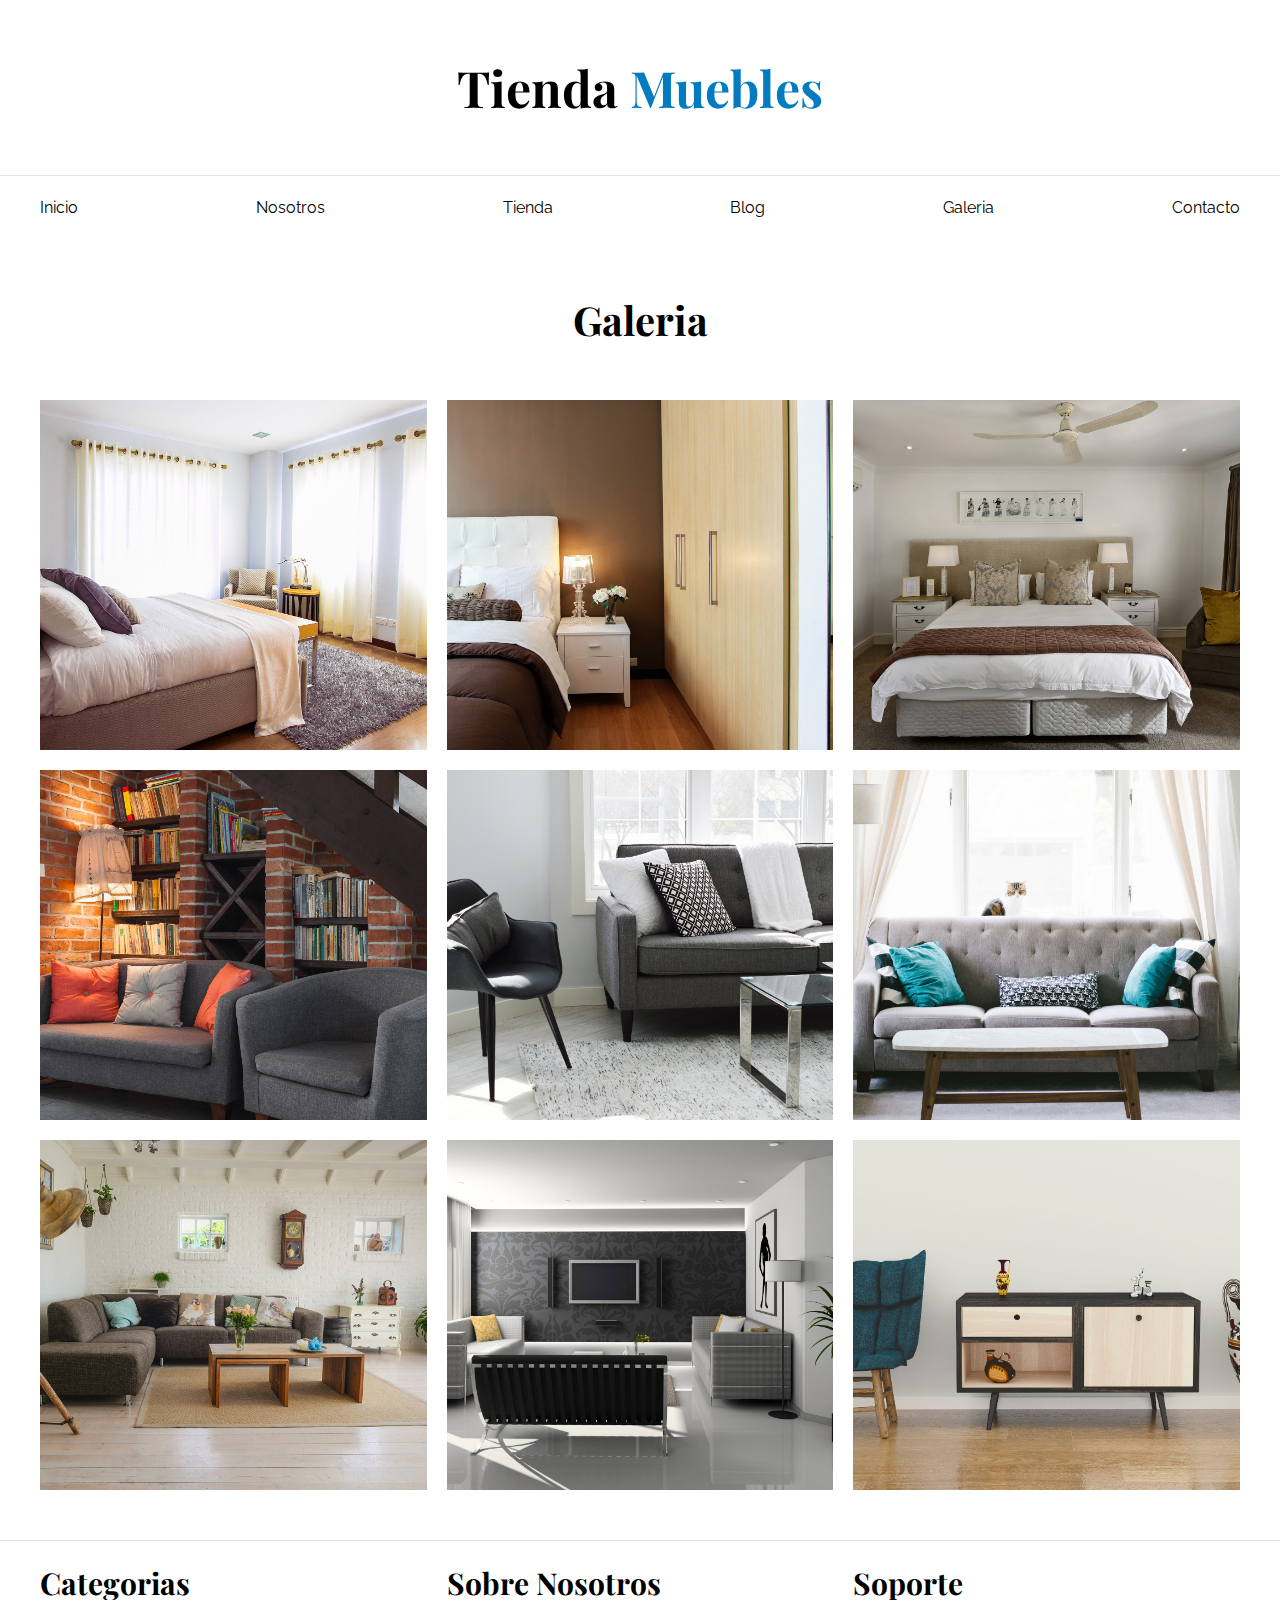
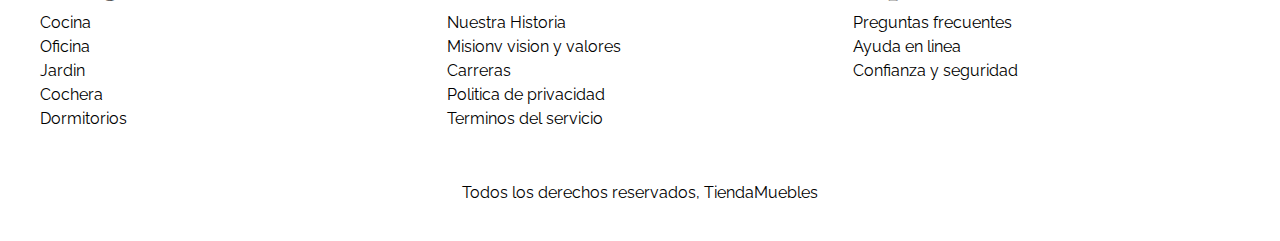
<file: gallery.html>
<!DOCTYPE html>
<html lang="es">

<head>
    <meta charset="UTF-8">
    <meta name="viewport" content="width=device-width, initial-scale=1.0">
    <title>Ecommerce</title>
    <link rel="preconnect" href="https://fonts.googleapis.com">
    <link rel="preconnect" href="https://fonts.gstatic.com" crossorigin>
    <link href="https://fonts.googleapis.com/css2?family=Playfair+Display:ital,wght@0,700;1,700&family=Raleway:ital,wght@0,400..900;1,100..900&display=swap" rel="stylesheet">
    <link rel="stylesheet" href="/src/css/normalize.css">
    <link rel="stylesheet" href="/src/css/app.css">
</head>

<body>
    <header>
        <h1 class="nombre-sitio">Tienda <span>Muebles</span></h1>
    </header>
    <div class="contenedor-nevegacion">
        <nav class="nav-principal contenedor">
            <a href="index.html">Inicio</a>
            <a href="about.html">Nosotros</a>
            <a href="shop.html">Tienda</a>
            <a href="blog.html">Blog</a>
            <a href="gallery.html">Galeria</a>
            <a href="contact.html">Contacto</a>
        </nav>
    </div>


    <main class="contenido-principal contenedor">
        <h2 class="text-center">Galeria</h2>
        <ul class="galeria">
            <li>
                <a href="src/images/galeria_01.jpg">
                    <img src="src/images/galeria_01.jpg" alt="Imagen galeria">
                </a>
            </li>
            <li>
                <a href="src/images/galeria_02.jpg">
                    <img src="src/images/galeria_02.jpg" alt="Imagen galeria">
                </a>
            </li>
            <li>
                <a href="src/images/galeria_03.jpg">
                    <img src="src/images/galeria_03.jpg" alt="Imagen galeria">
                </a>
            </li>
            <li>
                <a href="src/images/galeria_04.jpg">
                    <img src="src/images/galeria_04.jpg" alt="Imagen galeria">
                </a>
            </li>
            <li>
                <a href="src/images/galeria_05.jpg">
                    <img src="src/images/galeria_05.jpg" alt="Imagen galeria">
                </a>
            </li>
            <li>
                <a href="src/images/galeria_06.jpg">
                    <img src="src/images/galeria_06.jpg" alt="Imagen galeria">
                </a>
            </li>
            <li>
                <a href="src/images/galeria_07.jpg">
                    <img src="src/images/galeria_07.jpg" alt="Imagen galeria">
                </a>
            </li>
            <li>
                <a href="src/images/galeria_08.jpg">
                    <img src="src/images/galeria_08.jpg" alt="Imagen galeria">
                </a>
            </li>
            <li>
                <a href="src/images/galeria_09.jpg">
                    <img src="src/images/galeria_09.jpg" alt="Imagen galeria">
                </a>
            </li>
            
        </ul>
       
    </main>

    <footer class="site-footer">
        <div class="grid-footer contenedor">
            <div>
                <h3>Categorias</h3>
                <nav class="footer-menu">
                    <a href="#">Cocina</a>
                    <a href="#">Oficina</a>
                    <a href="#">Jardin</a>
                    <a href="#">Cochera</a>
                    <a href="#">Dormitorios</a>
                </nav>
            </div>
            <div>
                <h3>Sobre Nosotros</h3>
                <nav class="footer-menu">
                    <a href="#">Nuestra Historia</a>
                    <a href="#">Misionv vision y valores</a>
                    <a href="#">Carreras</a>
                    <a href="#">Politica de privacidad</a>
                    <a href="#">Terminos del servicio</a>
                </nav>
            </div>
            <div>
                <h3>Soporte</h3>
                <nav class="footer-menu">
                    <a href="#">Preguntas frecuentes</a>
                    <a href="#">Ayuda en linea</a>
                    <a href="#">Confianza y seguridad</a>
                </nav>
            </div>
        </div>
        
        <p class="copyright">Todos los derechos reservados, TiendaMuebles</p>
        </footer>

</body>

</html>
</file>
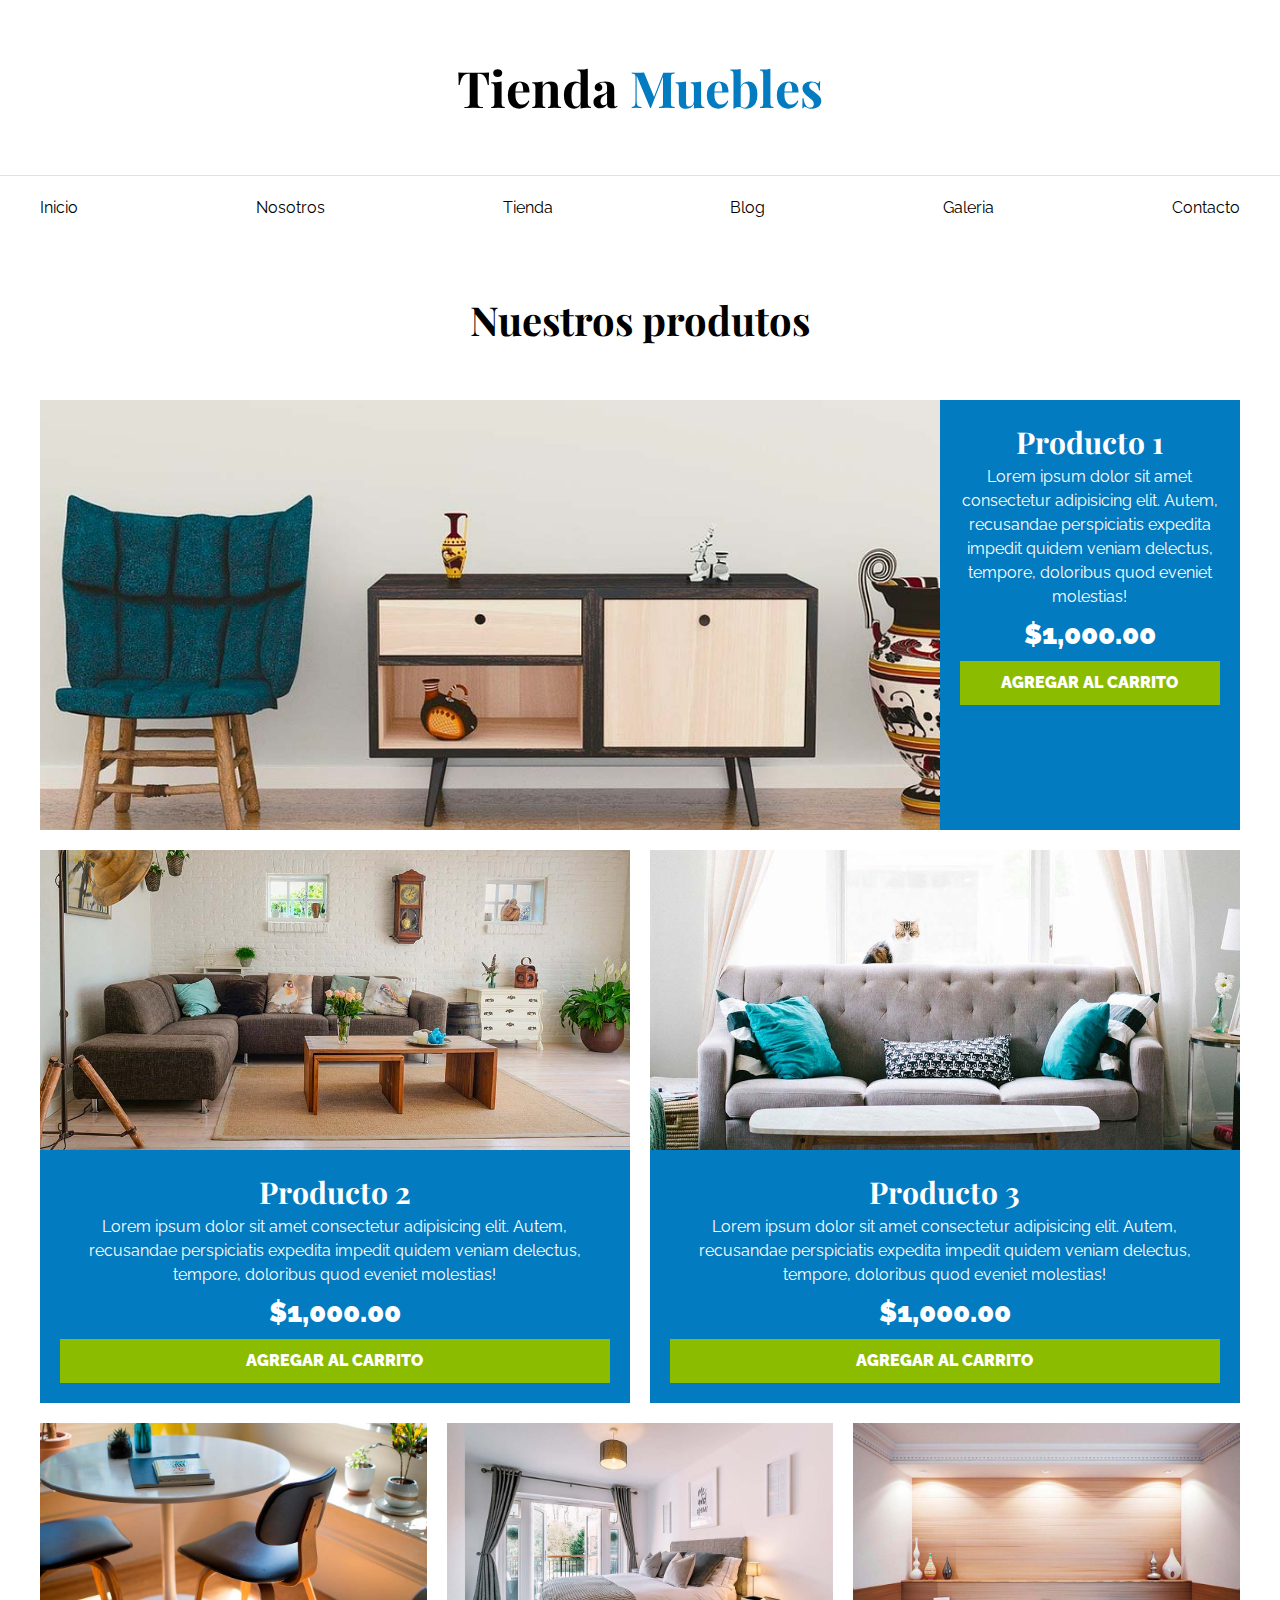
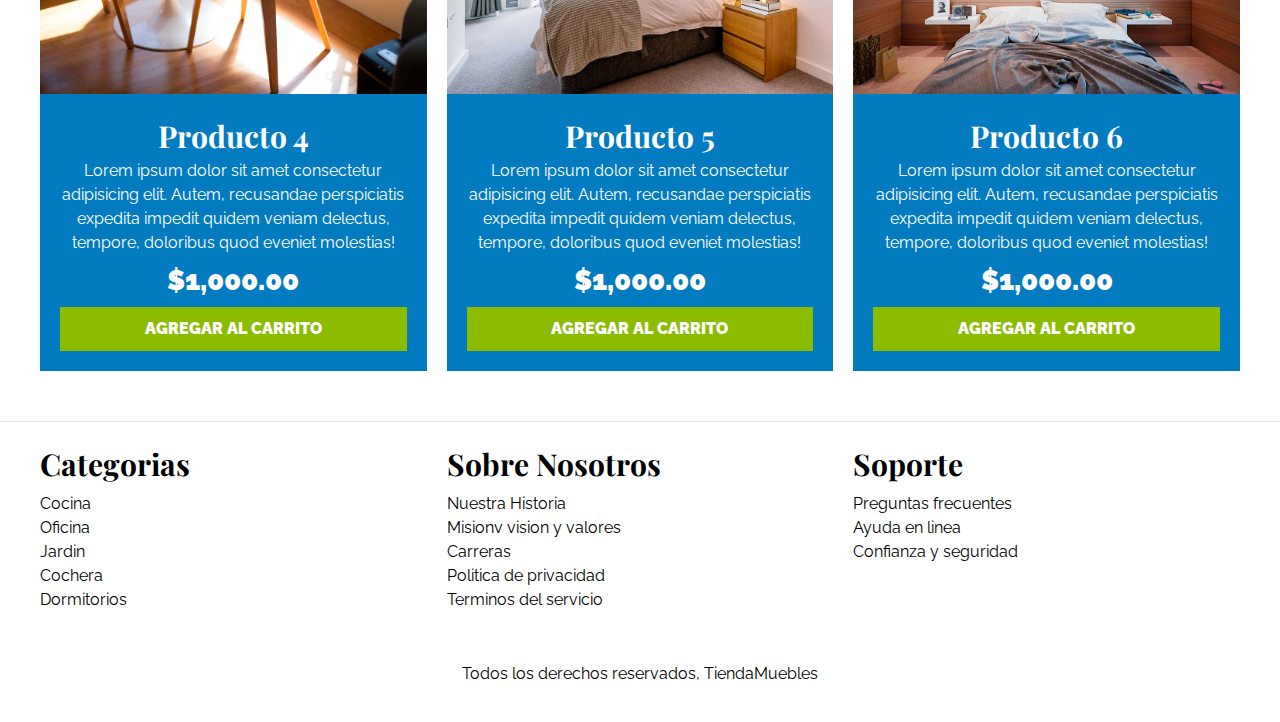
<file: tienda.html>
<!DOCTYPE html>
<html lang="es">

<head>
    <meta charset="UTF-8">
    <meta name="viewport" content="width=device-width, initial-scale=1.0">
    <title>Ecommerce - tienda</title>
    <link rel="preconnect" href="https://fonts.googleapis.com">
    <link rel="preconnect" href="https://fonts.gstatic.com" crossorigin>
    <link href="https://fonts.googleapis.com/css2?family=Playfair+Display:ital,wght@0,700;1,700&family=Raleway:ital,wght@0,400..900;1,100..900&display=swap" rel="stylesheet">
    <link rel="stylesheet" href="/src/css/normalize.css">
    <link rel="stylesheet" href="/src/css/app.css">
</head>

<body>
    <header>
        <h1 class="nombre-sitio">Tienda <span>Muebles</span></h1>
    </header>
    <div class="contenedor-nevegacion">
        <nav class="nav-principal contenedor">
            <a href="index.html">Inicio</a>
            <a href="nosotros.html">Nosotros</a>
            <a href="tienda.html">Tienda</a>
            <a href="blog.html">Blog</a>
            <a href="gallery.html">Galeria</a>
            <a href="contact.html">Contacto</a>
        </nav>
    </div>
    <main class="contenido-principal contenedor">
        <h2 class="text-center">Nuestros produtos</h2>
        <div class="listado-productos">
            <div class="producto">
                <img src="/src/images/producto1.jpg" alt="imagen producto">
                <div class="texto-producto">
                    <h3>Producto 1</h3>
                    <p>Lorem ipsum dolor sit amet consectetur adipisicing elit. Autem, recusandae perspiciatis
                        expedita impedit quidem veniam delectus, tempore, doloribus quod eveniet molestias!</p>
                    <p class="precio">$1,000.00</p>
                    <a class="btn" href="#">Agregar al carrito</a>
                </div> <!-- Info Producto-->
            </div> <!-- Producto-->
            <div class="producto">
                <img src="/src/images/producto2.jpg" alt="imagen producto">
                <div class="texto-producto">
                    <h3>Producto 2</h3>
                    <p>Lorem ipsum dolor sit amet consectetur adipisicing elit. Autem, recusandae perspiciatis
                        expedita impedit quidem veniam delectus, tempore, doloribus quod eveniet molestias!</p>
                    <p class="precio">$1,000.00</p>
                    <a class="btn" href="#">Agregar al carrito</a>
                </div> <!-- Info Producto-->
            </div> <!-- Producto-->
            <div class="producto">
                <img src="/src/images/producto3.jpg" alt="imagen producto">
                <div class="texto-producto">
                    <h3>Producto 3</h3>
                    <p>Lorem ipsum dolor sit amet consectetur adipisicing elit. Autem, recusandae perspiciatis
                        expedita impedit quidem veniam delectus, tempore, doloribus quod eveniet molestias!</p>
                    <p class="precio">$1,000.00</p>
                    <a class="btn" href="#">Agregar al carrito</a>
                </div> <!-- Info Producto-->
            </div> <!-- Producto-->
            <div class="producto">
                <img src="/src/images/producto4.jpg" alt="imagen producto">
                <div class="texto-producto">
                    <h3>Producto 4</h3>
                    <p>Lorem ipsum dolor sit amet consectetur adipisicing elit. Autem, recusandae perspiciatis
                        expedita impedit quidem veniam delectus, tempore, doloribus quod eveniet molestias!</p>
                    <p class="precio">$1,000.00</p>
                    <a class="btn" href="#">Agregar al carrito</a>
                </div> <!-- Info Producto-->
            </div> <!-- Producto-->
            <div class="producto">
                <img src="/src/images/producto5.jpg" alt="imagen producto">
                <div class="texto-producto">
                    <h3>Producto 5</h3>
                    <p>Lorem ipsum dolor sit amet consectetur adipisicing elit. Autem, recusandae perspiciatis
                        expedita impedit quidem veniam delectus, tempore, doloribus quod eveniet molestias!</p>
                    <p class="precio">$1,000.00</p>
                    <a class="btn" href="#">Agregar al carrito</a>
                </div> <!-- Info Producto-->
            </div> <!-- Producto-->
            <div class="producto">
                <img src="/src/images/producto6.jpg" alt="imagen producto">
                <div class="texto-producto">
                    <h3>Producto 6</h3>
                    <p>Lorem ipsum dolor sit amet consectetur adipisicing elit. Autem, recusandae perspiciatis
                        expedita impedit quidem veniam delectus, tempore, doloribus quod eveniet molestias!</p>
                    <p class="precio">$1,000.00</p>
                    <a class="btn" href="#">Agregar al carrito</a>
                </div> <!-- Info Producto-->
            </div> <!-- Producto-->
        </div> <!-- Fin de listado de productos-->
    </main>

    <footer class="site-footer">
        <div class="grid-footer contenedor">
            <div>
                <h3>Categorias</h3>
                <nav class="footer-menu">
                    <a href="#">Cocina</a>
                    <a href="#">Oficina</a>
                    <a href="#">Jardin</a>
                    <a href="#">Cochera</a>
                    <a href="#">Dormitorios</a>
                </nav>
            </div>
            <div>
                <h3>Sobre Nosotros</h3>
                <nav class="footer-menu">
                    <a href="#">Nuestra Historia</a>
                    <a href="#">Misionv vision y valores</a>
                    <a href="#">Carreras</a>
                    <a href="#">Politica de privacidad</a>
                    <a href="#">Terminos del servicio</a>
                </nav>
            </div>
            <div>
                <h3>Soporte</h3>
                <nav class="footer-menu">
                    <a href="#">Preguntas frecuentes</a>
                    <a href="#">Ayuda en linea</a>
                    <a href="#">Confianza y seguridad</a>
                </nav>
            </div>
        </div>
        
        <p class="copyright">Todos los derechos reservados, TiendaMuebles</p>
        </footer>

</body>

</html>
</file>
<file: src/css/app.css>
html {
    box-sizing: border-box;
    font-size: 62.5%;
    /* 1rem = 10px*/

}

*,
*:before,
*:after {
    box-sizing: inherit;
}

body {
    font-family: 'Raleway', sans-serif;
    font-size: 1.6rem;
    line-height: 1.5;
}

/* Globales */
h1,
h2,
h3 {
    font-family: 'Playfair Display', sans-serif;
    margin: 0 0 5rem 0
}

h1 {
    font-size: 5rem;
}

h2 {
    font-size: 4rem;
}

h3 {
    font-size: 3rem;
}

a {
    text-decoration: none;
    color: #000;
}

.contenedor {
    max-width: 120rem;
    margin-inline: auto;
}

img {
    max-width: 100%;
    display: block;
}

.btn {
    background-color: #8cbc00;
    display: block;
    color: #FFF;
    text-transform: uppercase;
    font-weight: 900;
    padding: 1rem;
    transition: background-color .2s ease-out;
    text-align: center;
    border: none;
    &:hover {
        background-color: #769c02;
        cursor: pointer;
    }
}

/* Utilidades */
.text-center {
    text-align: center;
}

.max-width-30{
    max-width: 30rem;
}

/* Header Y navegacion */

.nombre-sitio {
    margin-top: 5rem;
    text-align: center;
}

.nombre-sitio span {
    color: #037bc0;
}

.contenedor-nevegacion {
    border-top: 1px solid #e1e1e1;
}

.nav-principal {
    padding: 2rem 0;
    display: flex;
    justify-content: space-between;
}

.hero {
    background-image: url('../images/principal.jpg');
    background-repeat: no-repeat;
    background-size: cover;
    background-position: center center;
    height: 55rem;
}

.listado-categorias {
    display: grid;
    grid-template-columns: repeat(3, 1fr);
    gap: 2rem;
}

.categorias {
    padding-top: 5rem;
}


.categorias h2 {
    text-align: center;
    text-transform: capitalize;
}

.categoria a {
    display: block;
    text-align: center;
    padding: 2rem;
    font-size: 2rem;

    &:hover {
        background-color: #037bc0;
        color: #fff;
        border-bottom-right-radius: 1rem;
    }
}

/* BLOQUE NOSOTROS */

.sobre-nosotros {
    background-image: linear-gradient(to right, transparent 50%, #037bc0 50%, #037bc0 100%), url('../images/nosotros.jpg');
    background-repeat: no-repeat;
    background-position: left center;
    padding: 10rem 0;
    background-size: 100%, 120rem;
}

.sobre-nosotros-flex {
    display: flex;
    justify-content: flex-end;
}

.texto-nosotros {
    flex-basis: 50%;
    padding-left: 10rem;
    color: #FFF;
}

/* Listado de productos */

.contenido-principal {
    padding-top: 5rem;
}

.listado-productos {
    display: grid;
    grid-template-columns: repeat(6, 1fr);
    gap: 2rem;
}

.producto:nth-child(1) {
    grid-column: 1/7;
    display: grid;
    grid-template-columns: 3fr 1fr;
}

.producto:nth-child(1) img {
    height: 43rem;
    width: 100%;
    object-fit: cover;
}

.producto:nth-child(2) {
    grid-column: 1/4;

}

.producto:nth-child(2) img,
.producto:nth-child(3) img {
    height: 30rem;
    width: 100%;
    object-fit: cover;
}

.producto:nth-child(3) {
    grid-column: 4/7;
}

.producto:nth-child(4) {
    grid-column: 1 / 3;
}

.producto:nth-child(5) {
    grid-column: 3/5;
}

.producto:nth-child(6) {
    grid-column: 5/7;
}

.producto {
    background-color: #037bc0;
}

.texto-producto {
    text-align: center;
    color: #FFF;
    padding: 2rem;
}

.texto-producto h3 {
    margin: 0;
}

.texto-producto p {
    margin: 0 0 .5rem 0;
}


.texto-producto a {
    color: #FFF;
}

.texto-producto .precio {
    font-size: 2.8rem;
    font-weight: 900;
}

/* Footer */

.site-footer {
    border-top: 1px solid #e1e1e1;
    margin-top: 5rem;
    padding: 2rem;
}

.grid-footer{
    display: grid;
    grid-template-columns: repeat(3, 1fr);
    gap: 2rem;
}

.site-footer h3{
    margin-bottom: .5rem;
}

.footer-menu a {
    display: block;
}

.copyright{
    margin-top: 5rem;
    text-align: center;
}

/* NOSOTROS */

.contenido-nosotros{
    display: grid;
    grid-template-columns: 1fr 2fr;
    grid-template-columns: repeat(auto-fit, minmax(25rem,1fr));
    column-gap: 4rem;
}

.informacion-nosotros{
    display: flex;
    flex-direction: column;
    justify-content: center;
}

/* Blog */

.contenedor-blog{
    display: grid;
    grid-template-columns: 2fr 1fr;
    column-gap: 4rem;
}

.entrada{
    border-bottom: 2px solid #e1e1e1;
    padding-bottom: 4rem;
    margin-bottom: 2rem;
}
.entrada:last-of-type{
    border: none;
}

.entrada-meta{
    display: flex;
    justify-content: space-between;
}
.entrada-meta span{
    color: #037bc0;
    
}
.entrada-meta p{
    font-weight: 700;
}

.contenido-entrada-blog{
    width: 60rem;
    margin: 0 auto;
}

/* Galeria */

.galeria{
    list-style: none;
    padding: 0;
    margin: 0;
    display: grid;
    grid-template-columns: repeat(3,1fr);
    gap: 2rem;
}

.galeria img{
    height: 35rem;
    object-fit: cover;
}

/* Formulario */

.formulario{
    width: 60rem;
    margin: 0 auto;
}

.formulario fieldset{
    border: 1px solid #000;
    margin-bottom: 2rem;
}

.formulario legend{
    background-color: #005485;
    width: 100%;
    text-align: center;
    color: #FFF;
    text-transform: uppercase;
    font-weight: bold;
    padding: 1rem;
    margin-bottom: 4rem;
}

.campo{
    display: flex;
    margin-bottom: 2rem;
}

.campo label{
    flex-basis: 10rem;
}

.campo input:not([type="radio"]),
textarea,
.campo select{
    flex: 1;
    border: 1px solid #e1e1e1;
    padding: 1rem;
}
</file>
